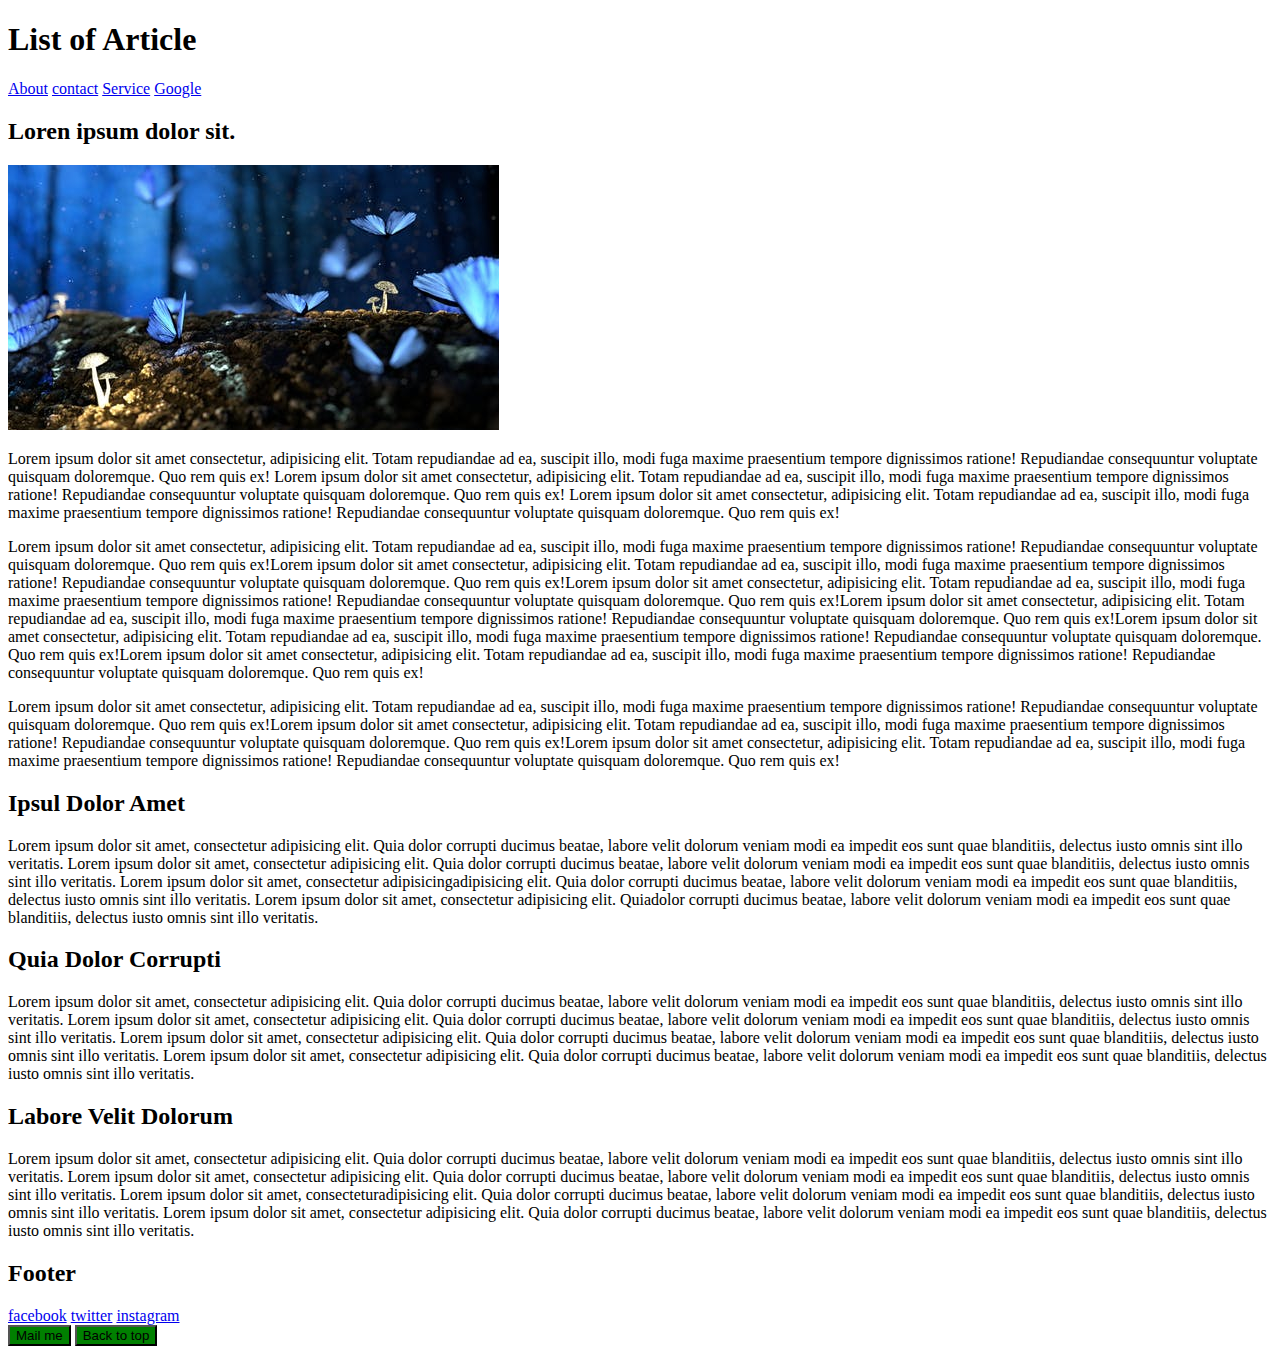
<file: block-BHaaak/index.html>
<!-- 
### Create a website having 3 separate pages.

#### TODO 💻:

1. Create a website having 3 separate pages.
2. Each page must be connected.
3. Each page must have the same structure. But the content can be different. The sample structure of a page has been shown below.
4. There must be different images on each page.
5. For the link use both relative path and absolute path depending upon the type of link.
6. In the footer, we have some social media links also, connect each media link to your profile page.
7. For mail me link in the footer, connect it to a mail. The mail must have a subject and body part also.
8. Back to top button must take to the top of the page once clicked.

---

![alt text](https://raw.githubusercontent.com/suraj122/AC-STYLE-images/master/html-css/ex-1.png)

---

- use appropriate semantic tags and keep the nesting and indentation clean.
- All the absolute must open in a new window. -->
<!DOCTYPE html>
<html lang="en">
<head>
    <meta charset="UTF=8"/>
    <title>Simple Blog Template - Create a website having 3 separate pages.</title>
    <link rel="stylesheet" href="style.css">
</head>
<body>
    <header id="Backtotop">
        <h1>List of Article</h1>
        <a href="about.html">About</a>
        <a href="contact.html">contact</a>
        <a href="service.html">Service</a>
        <a href="https://www.google.com/webhp?hl=en&ictx=2&sa=X&ved=0ahUKEwjqic68zJ_yAhUe4jgGHS5wDHIQPQgJ">Google</a>
    </header>
    <main>
     <section>
        <h2>Loren ipsum dolor sit.</h2>
        
            <img class="imgage" src="./ex-1.png" att="images">
        
        <p>Lorem ipsum dolor sit amet consectetur, adipisicing elit. Totam repudiandae ad ea, suscipit illo, modi fuga maxime praesentium tempore dignissimos ratione! Repudiandae consequuntur voluptate quisquam doloremque. Quo rem quis ex! Lorem ipsum dolor sit amet consectetur, adipisicing elit. Totam repudiandae ad ea, suscipit illo, modi fuga maxime praesentium tempore dignissimos ratione! Repudiandae consequuntur voluptate quisquam doloremque. Quo
        rem quis ex! Lorem ipsum dolor sit amet consectetur, adipisicing elit. Totam repudiandae ad ea, suscipit illo, modi fuga maxime praesentium tempore dignissimos ratione! Repudiandae consequuntur voluptate quisquam doloremque. Quo
        rem quis ex! 
        </p>
        <p>Lorem ipsum dolor sit amet consectetur, adipisicing elit. Totam repudiandae ad ea, suscipit illo, modi fuga maxime praesentium tempore dignissimos ratione! Repudiandae consequuntur voluptate quisquam doloremque. Quo rem quis ex!Lorem ipsum dolor sit amet consectetur, adipisicing elit. Totam repudiandae ad ea, suscipit illo, modi fuga maxime praesentium tempore dignissimos ratione! Repudiandae consequuntur voluptate quisquam doloremque. Quo rem quis ex!Lorem ipsum dolor sit amet consectetur, adipisicing elit. Totam repudiandae ad ea, suscipit illo, modi fuga maxime praesentium tempore dignissimos ratione! Repudiandae consequuntur voluptate quisquam doloremque. Quo rem quis ex!Lorem ipsum dolor sit amet consectetur, adipisicing elit. Totam repudiandae ad ea, suscipit illo, modi fuga maxime praesentium tempore dignissimos ratione! Repudiandae consequuntur voluptate quisquam doloremque. Quo rem quis ex!Lorem ipsum dolor sit amet consectetur, adipisicing elit. Totam repudiandae ad ea, suscipit illo, modi fuga maxime praesentium tempore dignissimos ratione! Repudiandae consequuntur voluptate quisquam doloremque. Quo rem quis ex!Lorem ipsum dolor sit amet consectetur, adipisicing elit. Totam repudiandae ad ea, suscipit illo, modi fuga maxime praesentium tempore dignissimos ratione! Repudiandae consequuntur voluptate quisquam doloremque. Quo rem quis ex!</p>
        <p>Lorem ipsum dolor sit amet consectetur, adipisicing elit. Totam repudiandae ad ea, suscipit illo, modi fuga maxime praesentium tempore dignissimos ratione! Repudiandae consequuntur voluptate quisquam doloremque. Quo rem quis ex!Lorem ipsum dolor sit amet consectetur, adipisicing elit. Totam repudiandae ad ea, suscipit illo, modi fuga maxime praesentium tempore dignissimos ratione! Repudiandae consequuntur voluptate quisquam doloremque. Quo rem quis ex!Lorem ipsum dolor sit amet consectetur, adipisicing elit. Totam repudiandae ad ea, suscipit illo, modi fuga maxime praesentium tempore dignissimos ratione! Repudiandae consequuntur voluptate quisquam doloremque. Quo rem quis ex!</p>
     </section>
     <section>
        <h2>Ipsul Dolor Amet</h2>
        <p>Lorem ipsum dolor sit amet, consectetur adipisicing elit. Quia dolor corrupti ducimus beatae, labore velit dolorum veniam modi ea impedit eos sunt quae blanditiis, delectus iusto omnis sint illo veritatis. Lorem ipsum dolor sit amet, consectetur adipisicing elit. Quia dolor corrupti ducimus beatae, labore velit dolorum veniam modi ea impedit eos sunt quae blanditiis, delectus iusto omnis sint illo veritatis. Lorem ipsum dolor sit amet, consectetur adipisicingadipisicing elit. Quia dolor corrupti ducimus beatae, labore velit dolorum veniam modi ea impedit eos sunt quae blanditiis, delectus iusto omnis sint illo veritatis. Lorem ipsum dolor sit amet, consectetur adipisicing elit. Quiadolor corrupti ducimus beatae, labore velit dolorum veniam modi ea impedit eos sunt quae blanditiis, delectus iusto omnis sint illo veritatis.  </p>
     </section>
     <section>
        <h2>Quia Dolor Corrupti</h2>
        <p>Lorem ipsum dolor sit amet, consectetur adipisicing elit. Quia dolor corrupti ducimus beatae, labore velit dolorum veniam modi ea impedit eos sunt quae blanditiis, delectus iusto omnis sint illo veritatis. Lorem ipsum dolor sit amet, consectetur adipisicing elit. Quia dolor corrupti ducimus beatae, labore velit dolorum veniam modi ea impedit eos sunt quae blanditiis, delectus iusto omnis sint illo veritatis. Lorem ipsum dolor sit amet, consectetur adipisicing elit. Quia dolor corrupti ducimus beatae, labore velit dolorum veniam modi ea impedit eos sunt quae blanditiis, delectus iusto omnis sint illo veritatis. Lorem ipsum dolor sit amet, consectetur adipisicing elit. Quia dolor corrupti ducimus beatae, labore velit dolorum veniam modi ea impedit eos sunt quae blanditiis, delectus iusto omnis sint illo veritatis.</p>
     </section>
     <section> 
        <h2>Labore Velit Dolorum</h2>
        <p>Lorem ipsum dolor sit amet, consectetur adipisicing elit. Quia dolor corrupti ducimus beatae, labore velit dolorum veniam modi ea impedit eos sunt quae blanditiis, delectus iusto omnis sint illo veritatis. Lorem ipsum dolor sit amet, consectetur adipisicing elit. Quia dolor corrupti ducimus beatae, labore velit dolorum veniam modi ea impedit eos sunt quae blanditiis, delectus iusto omnis sint illo veritatis. Lorem ipsum dolor sit amet, consecteturadipisicing elit. Quia dolor corrupti ducimus beatae, labore velit dolorum veniam modi ea impedit eos sunt quae blanditiis, delectus iusto omnis sint illo veritatis. Lorem ipsum dolor sit amet, consectetur adipisicing elit. Quia dolor corrupti ducimus beatae, labore velit dolorum veniam modi ea impedit eos sunt quae blanditiis, delectus iusto omnis sint illo veritatis.</p>
     </section>
    </main>
    <footer>
        <h2>Footer</h2>
        <a href="https://www.facebook.com/">facebook</a>
        <a href="https://www.instagram.com/">twitter</a> 
        <a href="https//www.twitter.com/">instagram</a>
        
        <div>
          <button><a class ="button" href="mailto:zehan9211@gmail.com">Mail me</a> </button>
          <button> <a class ="button" href="#Backtotop">Back to top</a> </button> 
        </div> 
    </footer>
</body>

</html>
</file>
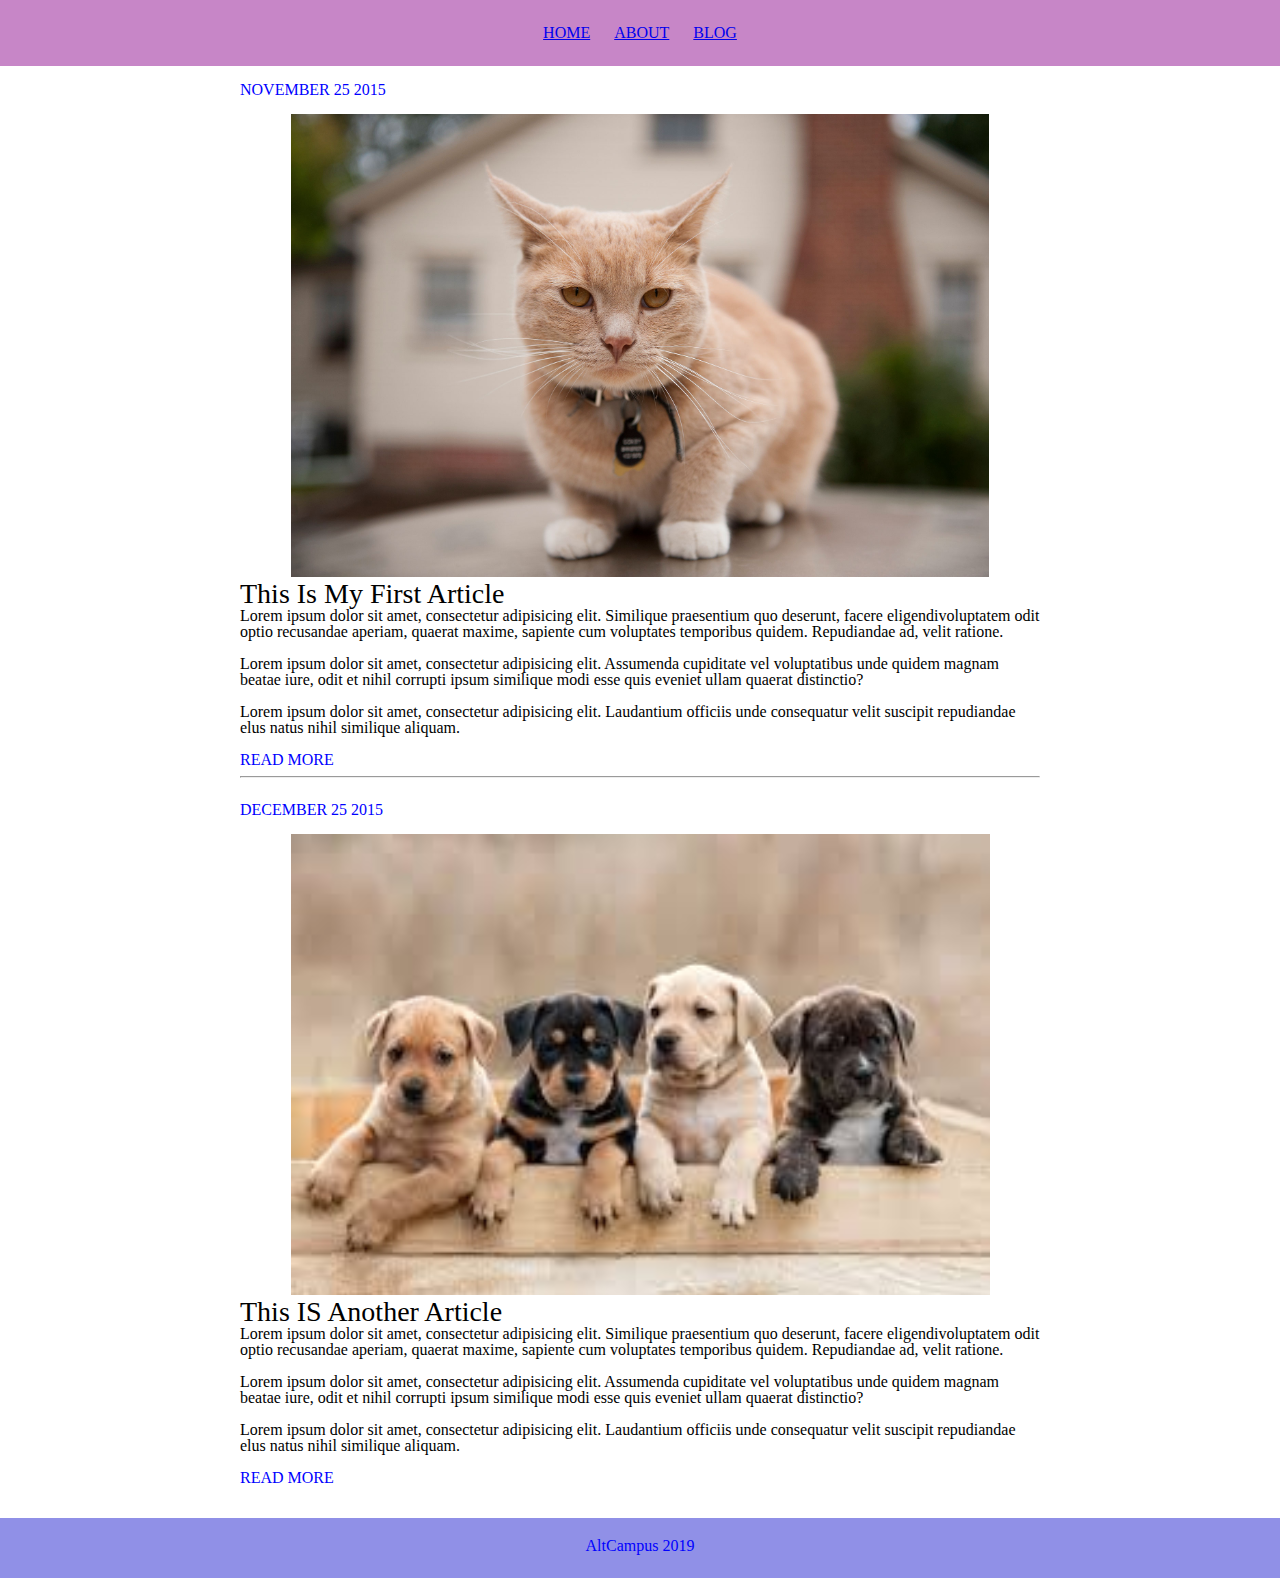
<file: block-BHaaan/index.html>
<!---

### Create a blog page having 2 articles.

#### TODO 🚀:

1. Create a blog page having 2 articles.
2. The sample structure of a page has been shown below.

---

![alt text](https://raw.githubusercontent.com/suraj122/AC-STYLE-images/master/html-css/ex3.png)

---

- Using a CSS reset is necessary.

- Use appropriate semantic tags and keep the nesting and indentation clean.

-->
<!DOCTYPE html>
<html lang="en">
    <head>
        <meta charset="UTF=8"/>
        <link rel="stylesheet" href="style.css"/>
    </head>
    <body>
        <header class="block">
    
            <nav>
                <a href="home.html">HOME</a>
                <a href="about.html">ABOUT</a>
                <a href="blog.html">BLOG</a>
            </nav>
           
        </header>
        <main>
            <section>
                <article>
                    <br><p class="blue">NOVEMBER 25 2015</p><br>
                    <img src="/block-BHaaan/ex3.png" alt="cat">
                    <h2>This Is My First Article</h2>
                    <p>Lorem ipsum dolor sit amet, consectetur adipisicing elit. Similique praesentium quo deserunt, facere eligendivoluptatem odit optio recusandae aperiam, quaerat maxime, sapiente cum voluptates temporibus quidem. Repudiandae ad, velit ratione.</p><br>
                    <p>Lorem ipsum dolor sit amet, consectetur adipisicing elit. Assumenda cupiditate vel voluptatibus unde quidem magnam beatae iure, odit et nihil corrupti ipsum similique modi esse quis eveniet ullam quaerat distinctio?</p><br>
                    <p>Lorem ipsum dolor sit amet, consectetur adipisicing elit. Laudantium officiis unde consequatur velit suscipit repudiandae elus natus nihil similique aliquam.</p><br>
                    <p class="blue">READ MORE</p>
                </article>
            </section>
             <hr>
            <section>
                <article>
                    <br><p class="blue">DECEMBER 25 2015</p><br>
                    <img src="/block-BHaaan/ex3 (1).png" alt="dog">
                    <h2>This IS Another Article</h2>
                    <p>Lorem ipsum dolor sit amet, consectetur adipisicing elit. Similique praesentium quo deserunt, facere eligendivoluptatem odit optio recusandae aperiam, quaerat maxime, sapiente cum voluptates temporibus quidem. Repudiandae ad, velit ratione.</p><br>
                    <p>Lorem ipsum dolor sit amet, consectetur adipisicing elit. Assumenda cupiditate vel voluptatibus unde quidem magnam beatae iure, odit et nihil corrupti ipsum similique modi esse quis eveniet ullam quaerat distinctio?</p><br>
                    <p>Lorem ipsum dolor sit amet, consectetur adipisicing elit. Laudantium officiis unde consequatur velit suscipit repudiandae elus natus nihil similique aliquam.</p><br>
                    <p class="blue">READ MORE</p><br>                    
                </article>
            </section>
        </main>
        <footer>
           <br><div  class="block2">AltCampus 2019</div>
        </footer>
    </body>
</html>
</file>
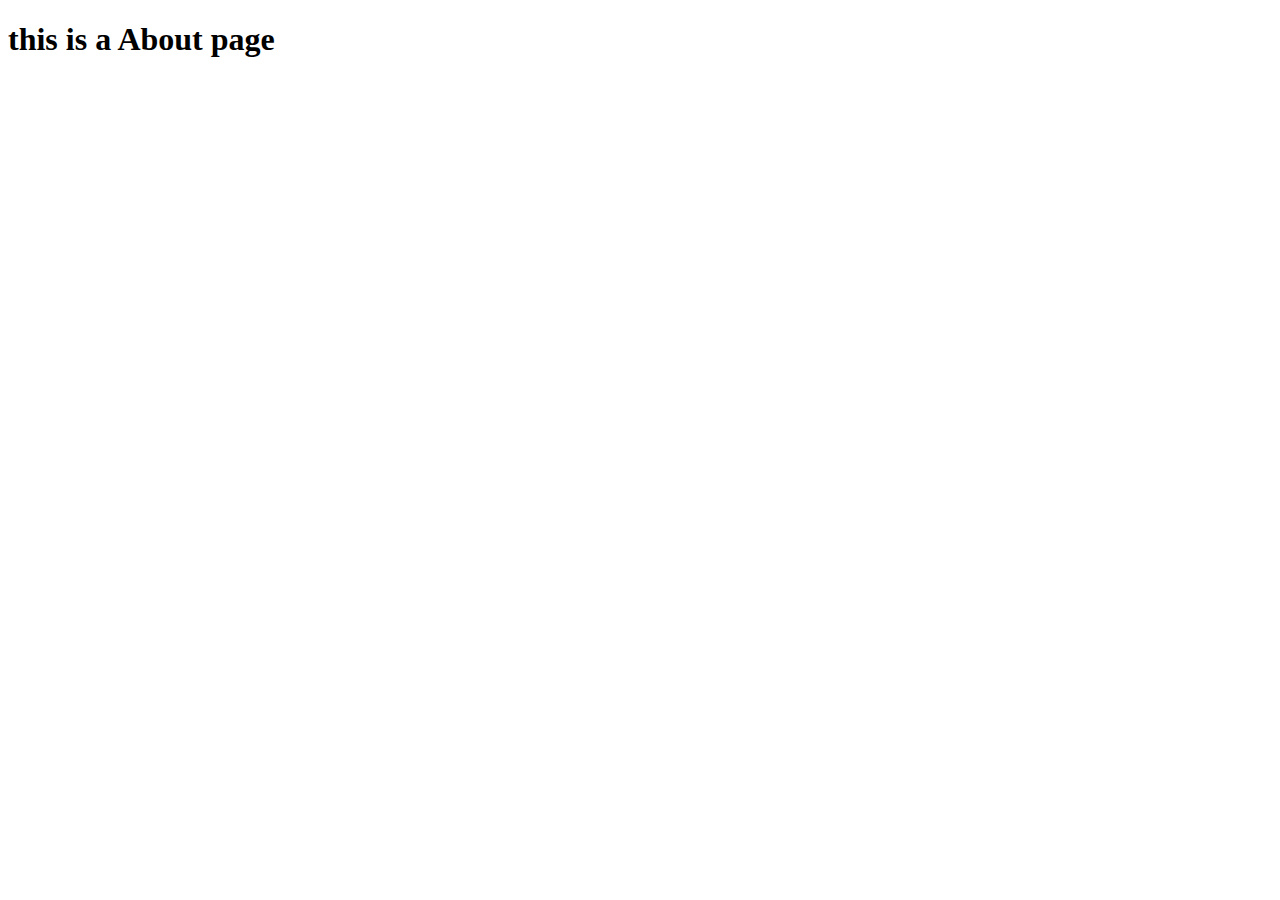
<file: block-BHaaak/about.html>
<!DOCTYPE html>
<html lang="en">
<head>
    <meta charset="UTF=8"/>
    <title>Simple Blog Template - Create a website having 3 separate pages.</title>
</head>
<body>
    <h1>this is a About page</h1>
</body>
</html>
</file>
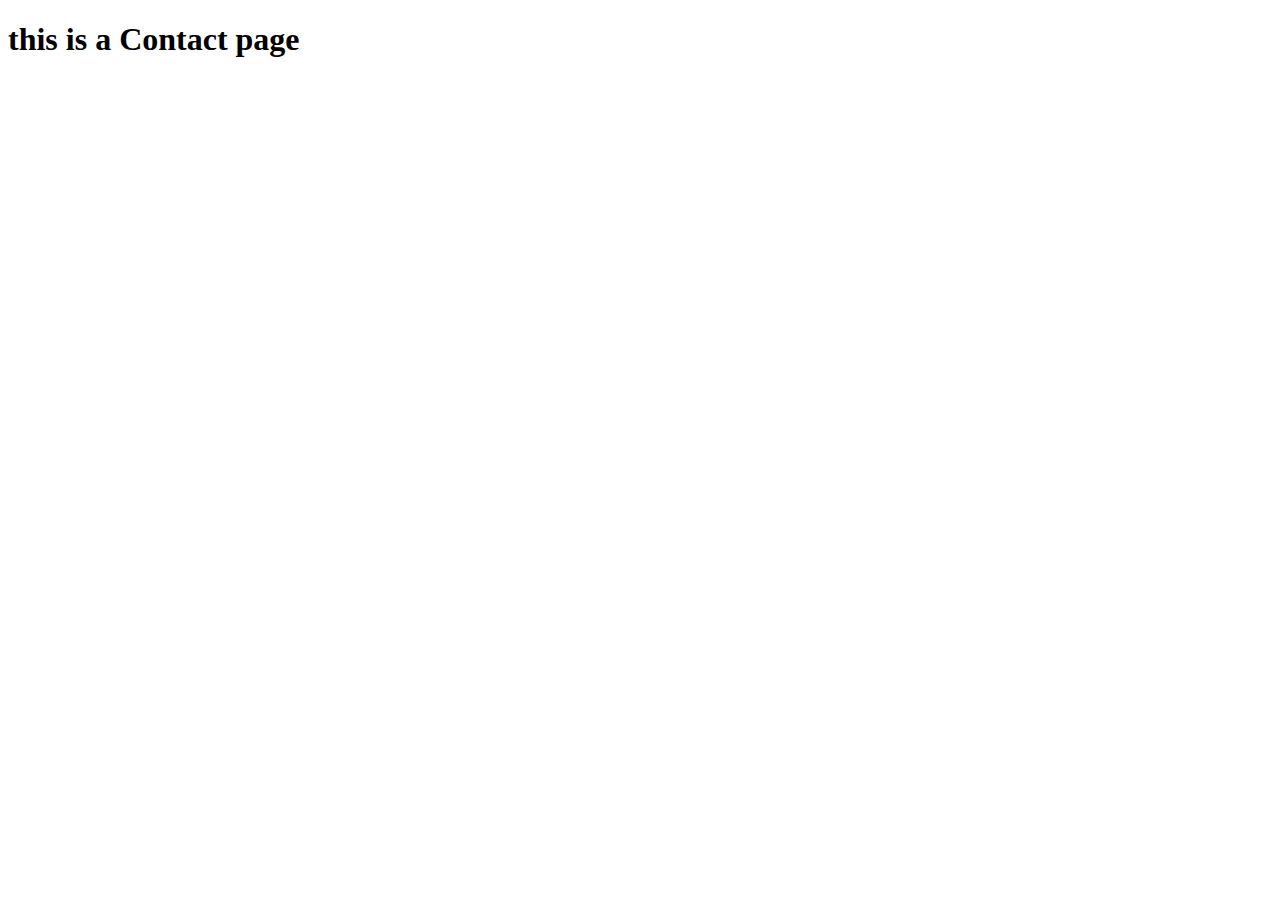
<file: block-BHaaak/contact.html>
<!DOCTYPE html>
<html lang="en">
<head>
    <meta charset="UTF=8"/>
    <title>Simple Blog Template - Create a website having 3 separate pages.</title>
</head>
<body>
    <h1>this is a Contact page</h1>
</body>
</html>
</file>
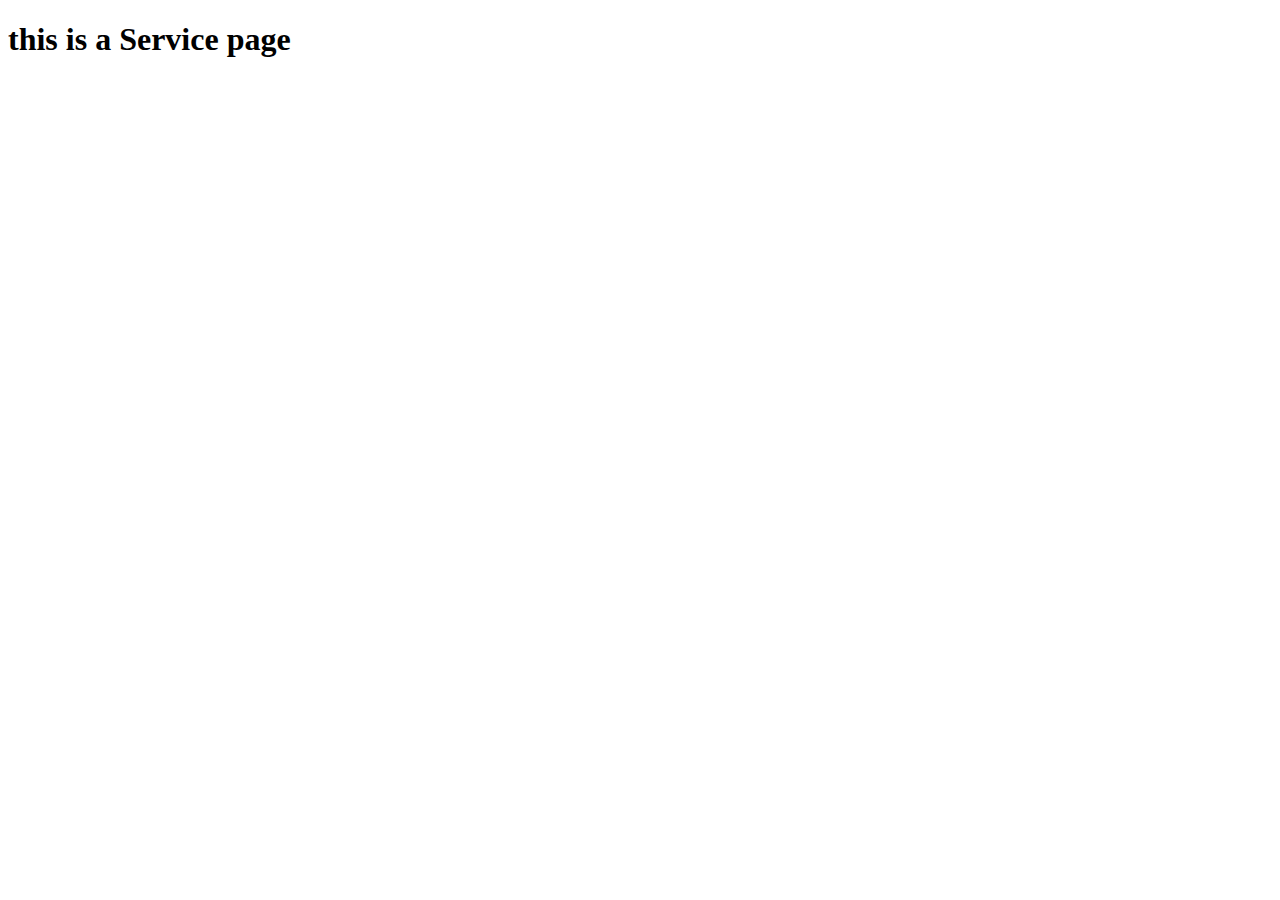
<file: block-BHaaak/service.html>
<!DOCTYPE html>
<html lang="en">
<head>
    <meta charset="UTF=8"/>
    <title>Simple Blog Template - Create a website having 3 separate pages.</title>
</head>
<body>
    <h1>this is a Service page</h1>
</body>
</html>
</file>
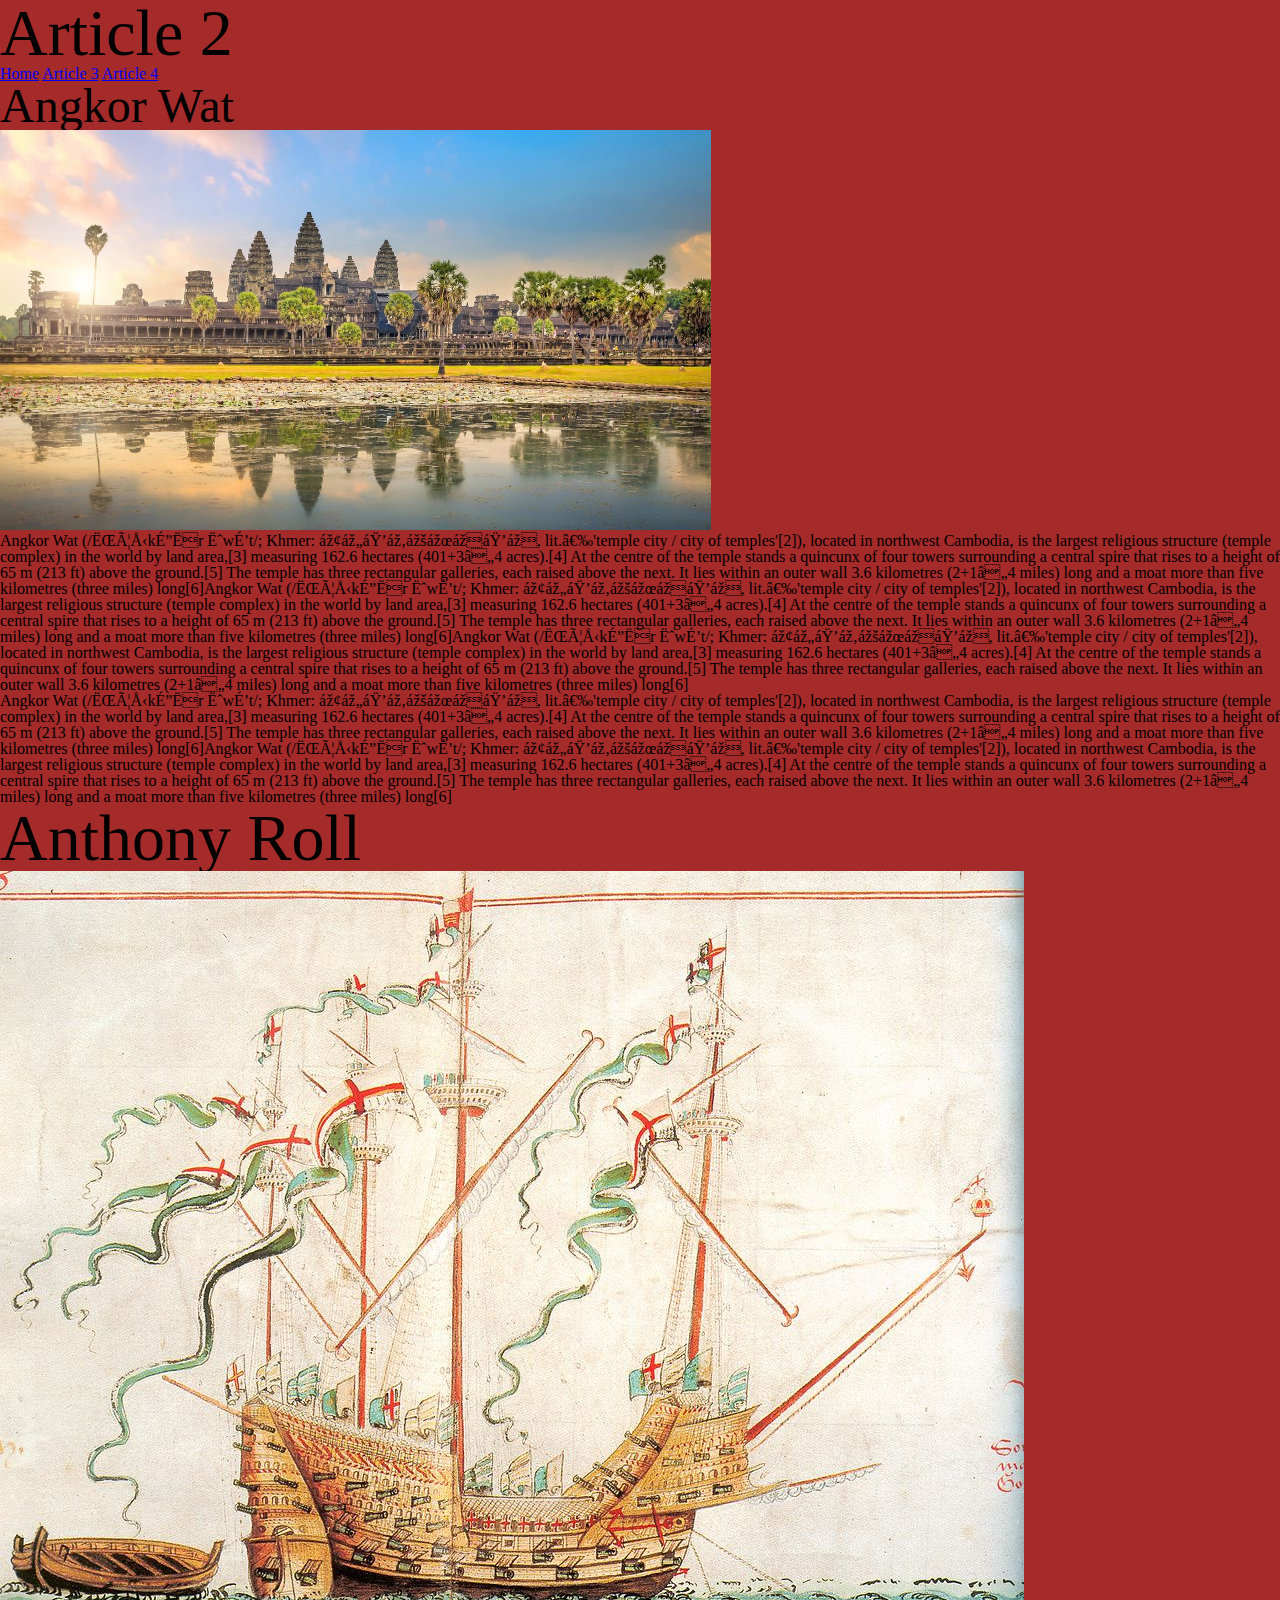
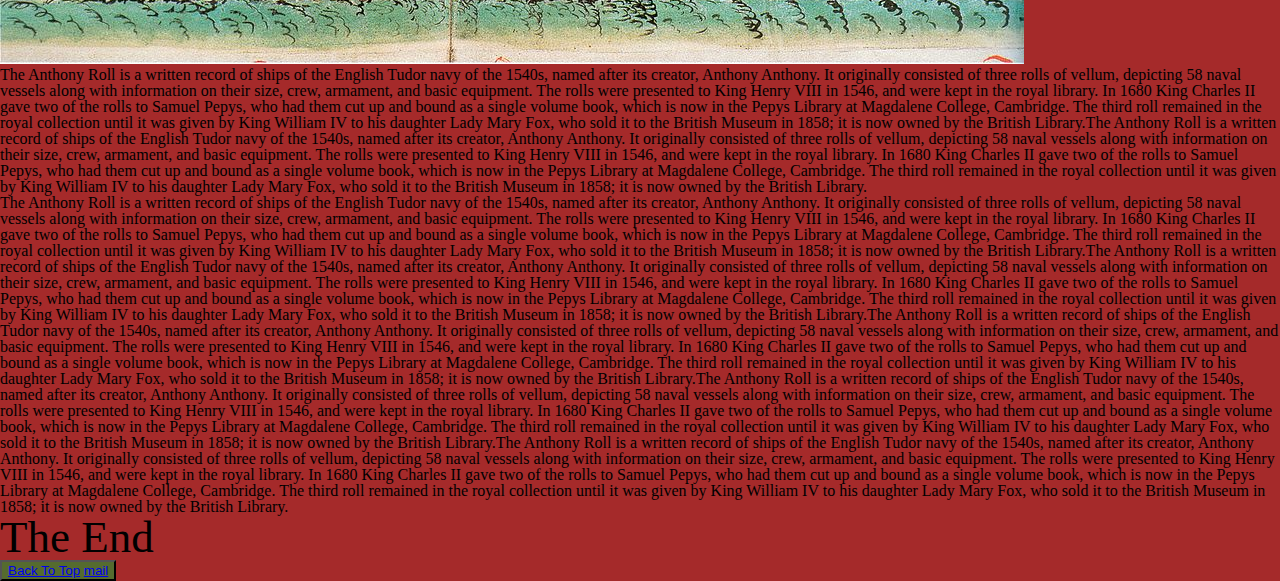
<file: block-BHaaam/article2.html>
<!DOCTYPE html>
<html lang="en">
<head>
    <meta charset="UTF=8"/>
    <title>Article 2</title>
    <link rel="stylesheet" href="style.css">
</head>
<body class="article2color">
    <header>
        <h1 class="heading">Article 2</h1>
        <nav>
            <a href="index.html">Home</a>
            <a href="article3.html">Article 3</a>
            <a href="article4.html">Article 4</a>
          
        </nav>
    </header>
    <main>
        <section id="top">
            <article>
                <h2 class="heading1">Angkor Wat</h2>
                <img src="/block-BHaaam/image/ankor.jpg" alt="ankor" height="400px" height="600px"/>
                <p>Angkor Wat (/ˌæŋkɔːr ˈwɒt/; Khmer: អង្គរវត្ត, lit. 'temple city / city of temples'[2]), located in northwest Cambodia, is the largest religious structure (temple complex) in the world by land area,[3] measuring 162.6 hectares (401+3⁄4 acres).[4] At the centre of the temple stands a quincunx of four towers surrounding a central spire that rises to a height of 65 m (213 ft) above the ground.[5] The temple has three rectangular galleries, each raised above the next. It lies within an outer wall 3.6 kilometres (2+1⁄4 miles) long and a moat more than five kilometres (three miles) long[6]Angkor Wat (/ˌæŋkɔːr ˈwɒt/; Khmer: អង្គរវត្ត, lit. 'temple city / city of temples'[2]), located in northwest Cambodia, is the largest religious structure (temple complex) in the world by land area,[3] measuring 162.6 hectares (401+3⁄4 acres).[4] At the centre of the temple stands a quincunx of four towers surrounding a central spire that rises to a height of 65 m (213 ft) above the ground.[5] The temple has three rectangular galleries, each raised above the next. It lies within an outer wall 3.6 kilometres (2+1⁄4 miles) long and a moat more than five kilometres (three miles) long[6]Angkor Wat (/ˌæŋkɔːr ˈwɒt/; Khmer: អង្គរវត្ត, lit. 'temple city / city of temples'[2]), located in northwest Cambodia, is the largest religious structure (temple complex) in the world by land area,[3] measuring 162.6 hectares (401+3⁄4 acres).[4] At the centre of the temple stands a quincunx of four towers surrounding a central spire that rises to a height of 65 m (213 ft) above the ground.[5] The temple has three rectangular galleries, each raised above the next. It lies within an outer wall 3.6 kilometres (2+1⁄4 miles) long and a moat more than five kilometres (three miles) long[6]</p>
                <p>Angkor Wat (/ˌæŋkɔːr ˈwɒt/; Khmer: អង្គរវត្ត, lit. 'temple city / city of temples'[2]), located in northwest Cambodia, is the largest religious structure (temple complex) in the world by land area,[3] measuring 162.6 hectares (401+3⁄4 acres).[4] At the centre of the temple stands a quincunx of four towers surrounding a central spire that rises to a height of 65 m (213 ft) above the ground.[5] The temple has three rectangular galleries, each raised above the next. It lies within an outer wall 3.6 kilometres (2+1⁄4 miles) long and a moat more than five kilometres (three miles) long[6]Angkor Wat (/ˌæŋkɔːr ˈwɒt/; Khmer: អង្គរវត្ត, lit. 'temple city / city of temples'[2]), located in northwest Cambodia, is the largest religious structure (temple complex) in the world by land area,[3] measuring 162.6 hectares (401+3⁄4 acres).[4] At the centre of the temple stands a quincunx of four towers surrounding a central spire that rises to a height of 65 m (213 ft) above the ground.[5] The temple has three rectangular galleries, each raised above the next. It lies within an outer wall 3.6 kilometres (2+1⁄4 miles) long and a moat more than five kilometres (three miles) long[6]</p>
            </article>
        </section>
        <section>
            <article>
                <h2 class="heading">Anthony Roll</h2>
                <img src="/block-BHaaam/image/AnthonyRoll.jpeg" alt="Anthony Roll"/>
                <p>The Anthony Roll is a written record of ships of the English Tudor navy of the 1540s, named after its creator, Anthony Anthony. It originally consisted of three rolls of vellum, depicting 58 naval vessels along with information on their size, crew, armament, and basic equipment. The rolls were presented to King Henry VIII in 1546, and were kept in the royal library. In 1680 King Charles II gave two of the rolls to Samuel Pepys, who had them cut up and bound as a single volume book, which is now in the Pepys Library at Magdalene College, Cambridge. The third roll remained in the royal collection until it was given by King William IV to his daughter Lady Mary Fox, who sold it to the British Museum in 1858; it is now owned by the British Library.The Anthony Roll is a written record of ships of the English Tudor navy of the 1540s, named after its creator, Anthony Anthony. It originally consisted of three rolls of vellum, depicting 58 naval vessels along with information on their size, crew, armament, and basic equipment. The rolls were presented to King Henry VIII in 1546, and were kept in the royal library. In 1680 King Charles II gave two of the rolls to Samuel Pepys, who had them cut up and bound as a single volume book, which is now in the Pepys Library at Magdalene College, Cambridge. The third roll remained in the royal collection until it was given by King William IV to his daughter Lady Mary Fox, who sold it to the British Museum in 1858; it is now owned by the British Library.</p>
                <p>The Anthony Roll is a written record of ships of the English Tudor navy of the 1540s, named after its creator, Anthony Anthony. It originally consisted of three rolls of vellum, depicting 58 naval vessels along with information on their size, crew, armament, and basic equipment. The rolls were presented to King Henry VIII in 1546, and were kept in the royal library. In 1680 King Charles II gave two of the rolls to Samuel Pepys, who had them cut up and bound as a single volume book, which is now in the Pepys Library at Magdalene College, Cambridge. The third roll remained in the royal collection until it was given by King William IV to his daughter Lady Mary Fox, who sold it to the British Museum in 1858; it is now owned by the British Library.The Anthony Roll is a written record of ships of the English Tudor navy of the 1540s, named after its creator, Anthony Anthony. It originally consisted of three rolls of vellum, depicting 58 naval vessels along with information on their size, crew, armament, and basic equipment. The rolls were presented to King Henry VIII in 1546, and were kept in the royal library. In 1680 King Charles II gave two of the rolls to Samuel Pepys, who had them cut up and bound as a single volume book, which is now in the Pepys Library at Magdalene College, Cambridge. The third roll remained in the royal collection until it was given by King William IV to his daughter Lady Mary Fox, who sold it to the British Museum in 1858; it is now owned by the British Library.The Anthony Roll is a written record of ships of the English Tudor navy of the 1540s, named after its creator, Anthony Anthony. It originally consisted of three rolls of vellum, depicting 58 naval vessels along with information on their size, crew, armament, and basic equipment. The rolls were presented to King Henry VIII in 1546, and were kept in the royal library. In 1680 King Charles II gave two of the rolls to Samuel Pepys, who had them cut up and bound as a single volume book, which is now in the Pepys Library at Magdalene College, Cambridge. The third roll remained in the royal collection until it was given by King William IV to his daughter Lady Mary Fox, who sold it to the British Museum in 1858; it is now owned by the British Library.The Anthony Roll is a written record of ships of the English Tudor navy of the 1540s, named after its creator, Anthony Anthony. It originally consisted of three rolls of vellum, depicting 58 naval vessels along with information on their size, crew, armament, and basic equipment. The rolls were presented to King Henry VIII in 1546, and were kept in the royal library. In 1680 King Charles II gave two of the rolls to Samuel Pepys, who had them cut up and bound as a single volume book, which is now in the Pepys Library at Magdalene College, Cambridge. The third roll remained in the royal collection until it was given by King William IV to his daughter Lady Mary Fox, who sold it to the British Museum in 1858; it is now owned by the British Library.The Anthony Roll is a written record of ships of the English Tudor navy of the 1540s, named after its creator, Anthony Anthony. It originally consisted of three rolls of vellum, depicting 58 naval vessels along with information on their size, crew, armament, and basic equipment. The rolls were presented to King Henry VIII in 1546, and were kept in the royal library. In 1680 King Charles II gave two of the rolls to Samuel Pepys, who had them cut up and bound as a single volume book, which is now in the Pepys Library at Magdalene College, Cambridge. The third roll remained in the royal collection until it was given by King William IV to his daughter Lady Mary Fox, who sold it to the British Museum in 1858; it is now owned by the British Library.</p>
            </article>
        </section>             

    </main>
<footer>
    <h2 class="headingend">The End</h2>
    <nav>
     <button class="button">
     <a href="#top">Back To Top</a>
     <a href="mailto:zehan9211@gmail.com">mail</a>
    </button>
    </nav>
</footer>
   


</body>
</html>
</file>
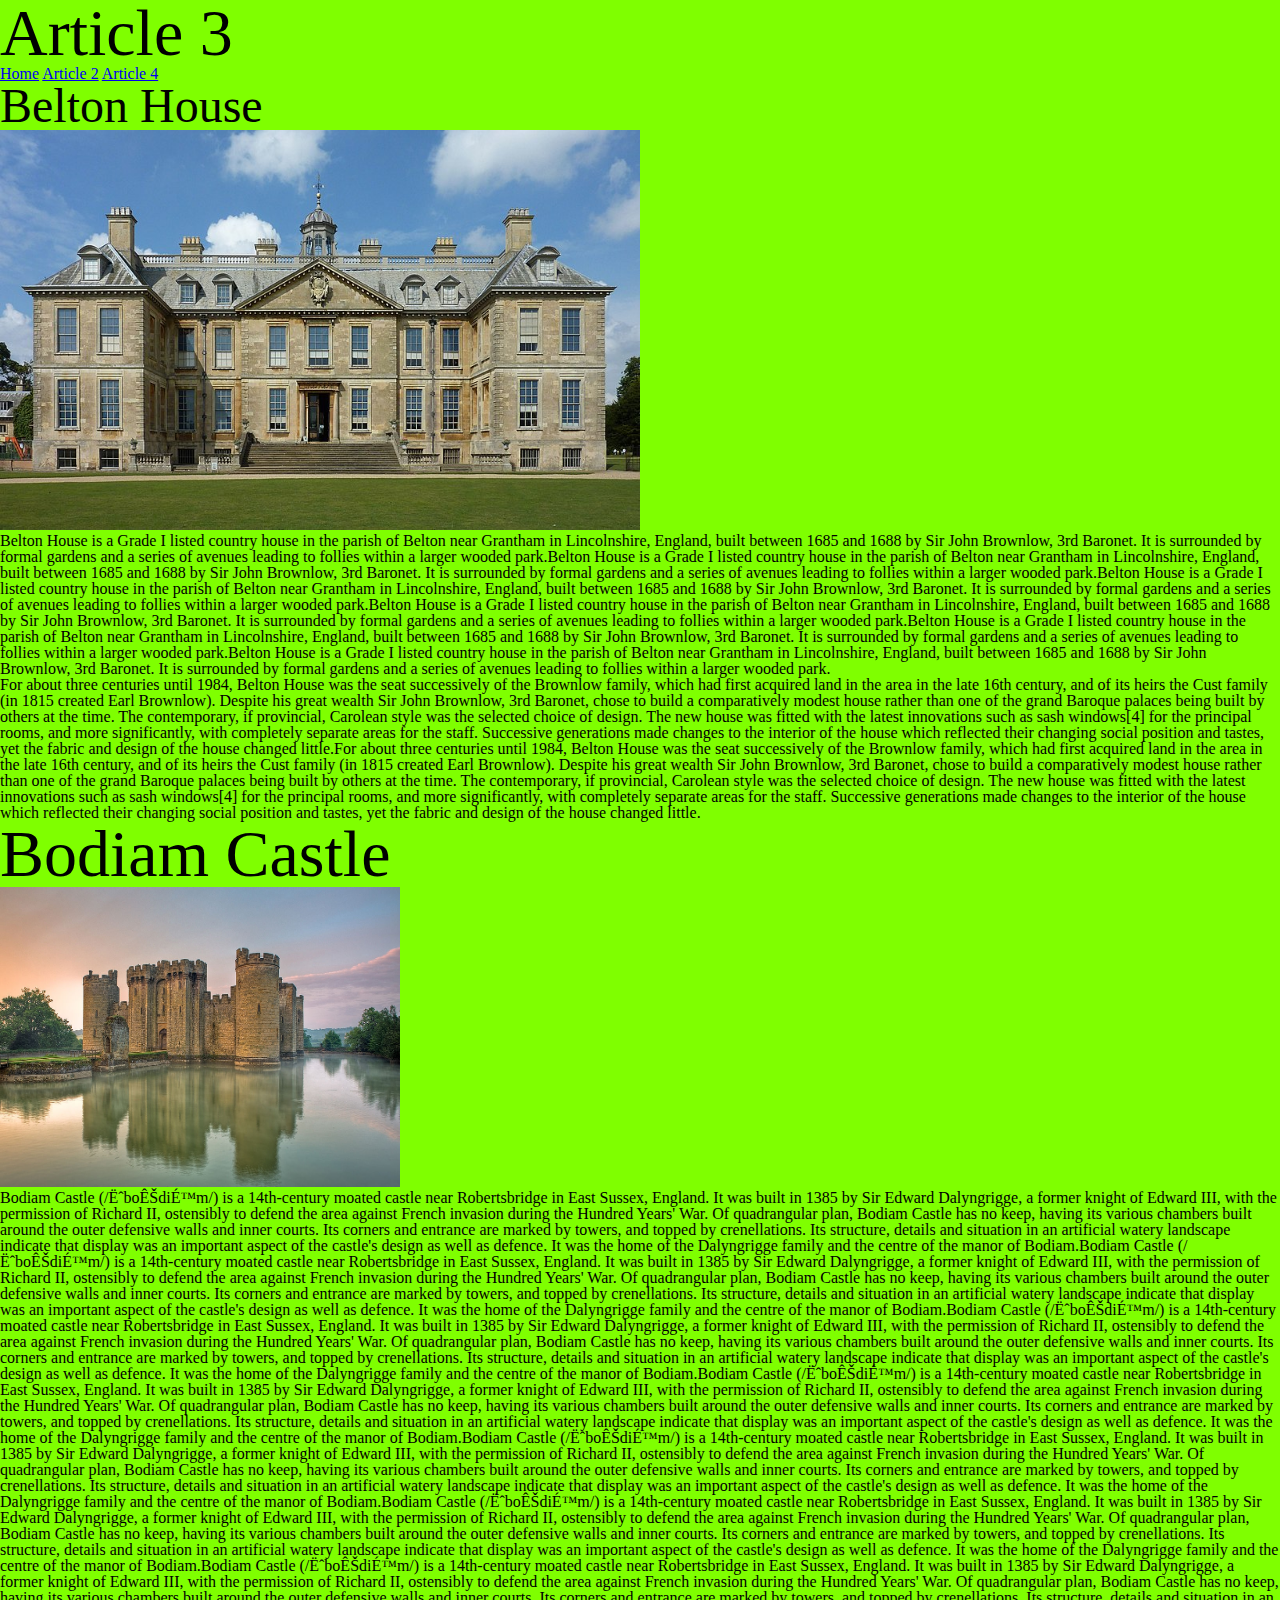
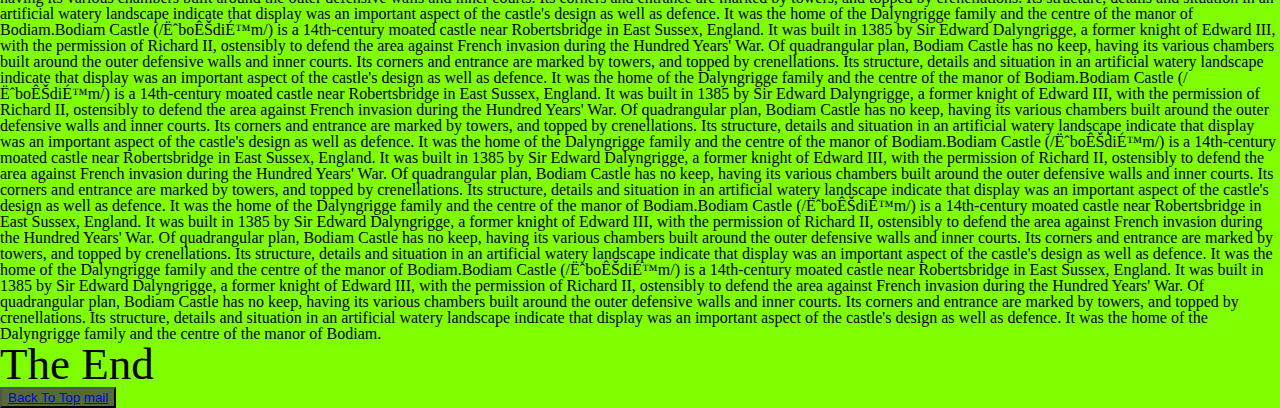
<file: block-BHaaam/article3.html>
<!DOCTYPE html>
<html lang="en">
<head>
    <meta charset="UTF=8"/>
    <title>Article 3</title>
    <link rel="stylesheet" href="style.css">
</head>
<body class="article3color">
    <header>
        <h1 class="heading">Article 3</h1>
        <nav>
            <a href="index.html">Home</a>
            <a href="article2.html">Article 2</a>
            <a href="article4.html">Article 4</a>
          
        </nav>
    </header>
    <main>
        <section>
            <article>
                <h2 class="heading1">Belton House</h2>
                <img src="/block-BHaaam/image/Belton_House_South_Elevation.jpeg" alt="Belton" height="400px" height="600px"/>
                <p>Belton House is a Grade I listed country house in the parish of Belton near Grantham in Lincolnshire, England, built between 1685 and 1688 by Sir John Brownlow, 3rd Baronet. It is surrounded by formal gardens and a series of avenues leading to follies within a larger wooded park.Belton House is a Grade I listed country house in the parish of Belton near Grantham in Lincolnshire, England, built between 1685 and 1688 by Sir John Brownlow, 3rd Baronet. It is surrounded by formal gardens and a series of avenues leading to follies within a larger wooded park.Belton House is a Grade I listed country house in the parish of Belton near Grantham in Lincolnshire, England, built between 1685 and 1688 by Sir John Brownlow, 3rd Baronet. It is surrounded by formal gardens and a series of avenues leading to follies within a larger wooded park.Belton House is a Grade I listed country house in the parish of Belton near Grantham in Lincolnshire, England, built between 1685 and 1688 by Sir John Brownlow, 3rd Baronet. It is surrounded by formal gardens and a series of avenues leading to follies within a larger wooded park.Belton House is a Grade I listed country house in the parish of Belton near Grantham in Lincolnshire, England, built between 1685 and 1688 by Sir John Brownlow, 3rd Baronet. It is surrounded by formal gardens and a series of avenues leading to follies within a larger wooded park.Belton House is a Grade I listed country house in the parish of Belton near Grantham in Lincolnshire, England, built between 1685 and 1688 by Sir John Brownlow, 3rd Baronet. It is surrounded by formal gardens and a series of avenues leading to follies within a larger wooded park.</p>
                <p>For about three centuries until 1984, Belton House was the seat successively of the Brownlow family, which had first acquired land in the area in the late 16th century, and of its heirs the Cust family (in 1815 created Earl Brownlow). Despite his great wealth Sir John Brownlow, 3rd Baronet, chose to build a comparatively modest house rather than one of the grand Baroque palaces being built by others at the time. The contemporary, if provincial, Carolean style was the selected choice of design. The new house was fitted with the latest innovations such as sash windows[4] for the principal rooms, and more significantly, with completely separate areas for the staff. Successive generations made changes to the interior of the house which reflected their changing social position and tastes, yet the fabric and design of the house changed little.For about three centuries until 1984, Belton House was the seat successively of the Brownlow family, which had first acquired land in the area in the late 16th century, and of its heirs the Cust family (in 1815 created Earl Brownlow). Despite his great wealth Sir John Brownlow, 3rd Baronet, chose to build a comparatively modest house rather than one of the grand Baroque palaces being built by others at the time. The contemporary, if provincial, Carolean style was the selected choice of design. The new house was fitted with the latest innovations such as sash windows[4] for the principal rooms, and more significantly, with completely separate areas for the staff. Successive generations made changes to the interior of the house which reflected their changing social position and tastes, yet the fabric and design of the house changed little.</p>

            </article>
        </section>
        <section>
            <article>
                <h2 class="heading">Bodiam Castle</h2>
                <img src="/block-BHaaam/image/1024px-Bodiam-castle-10My8-1197.jpeg" alt="Bodiam Castle" height="300px" width="400px">
                <p>Bodiam Castle (/ˈboʊdiəm/) is a 14th-century moated castle near Robertsbridge in East Sussex, England. It was built in 1385 by Sir Edward Dalyngrigge, a former knight of Edward III, with the permission of Richard II, ostensibly to defend the area against French invasion during the Hundred Years' War. Of quadrangular plan, Bodiam Castle has no keep, having its various chambers built around the outer defensive walls and inner courts. Its corners and entrance are marked by towers, and topped by crenellations. Its structure, details and situation in an artificial watery landscape indicate that display was an important aspect of the castle's design as well as defence. It was the home of the Dalyngrigge family and the centre of the manor of Bodiam.Bodiam Castle (/ˈboʊdiəm/) is a 14th-century moated castle near Robertsbridge in East Sussex, England. It was built in 1385 by Sir Edward Dalyngrigge, a former knight of Edward III, with the permission of Richard II, ostensibly to defend the area against French invasion during the Hundred Years' War. Of quadrangular plan, Bodiam Castle has no keep, having its various chambers built around the outer defensive walls and inner courts. Its corners and entrance are marked by towers, and topped by crenellations. Its structure, details and situation in an artificial watery landscape indicate that display was an important aspect of the castle's design as well as defence. It was the home of the Dalyngrigge family and the centre of the manor of Bodiam.Bodiam Castle (/ˈboʊdiəm/) is a 14th-century moated castle near Robertsbridge in East Sussex, England. It was built in 1385 by Sir Edward Dalyngrigge, a former knight of Edward III, with the permission of Richard II, ostensibly to defend the area against French invasion during the Hundred Years' War. Of quadrangular plan, Bodiam Castle has no keep, having its various chambers built around the outer defensive walls and inner courts. Its corners and entrance are marked by towers, and topped by crenellations. Its structure, details and situation in an artificial watery landscape indicate that display was an important aspect of the castle's design as well as defence. It was the home of the Dalyngrigge family and the centre of the manor of Bodiam.Bodiam Castle (/ˈboʊdiəm/) is a 14th-century moated castle near Robertsbridge in East Sussex, England. It was built in 1385 by Sir Edward Dalyngrigge, a former knight of Edward III, with the permission of Richard II, ostensibly to defend the area against French invasion during the Hundred Years' War. Of quadrangular plan, Bodiam Castle has no keep, having its various chambers built around the outer defensive walls and inner courts. Its corners and entrance are marked by towers, and topped by crenellations. Its structure, details and situation in an artificial watery landscape indicate that display was an important aspect of the castle's design as well as defence. It was the home of the Dalyngrigge family and the centre of the manor of Bodiam.Bodiam Castle (/ˈboʊdiəm/) is a 14th-century moated castle near Robertsbridge in East Sussex, England. It was built in 1385 by Sir Edward Dalyngrigge, a former knight of Edward III, with the permission of Richard II, ostensibly to defend the area against French invasion during the Hundred Years' War. Of quadrangular plan, Bodiam Castle has no keep, having its various chambers built around the outer defensive walls and inner courts. Its corners and entrance are marked by towers, and topped by crenellations. Its structure, details and situation in an artificial watery landscape indicate that display was an important aspect of the castle's design as well as defence. It was the home of the Dalyngrigge family and the centre of the manor of Bodiam.Bodiam Castle (/ˈboʊdiəm/) is a 14th-century moated castle near Robertsbridge in East Sussex, England. It was built in 1385 by Sir Edward Dalyngrigge, a former knight of Edward III, with the permission of Richard II, ostensibly to defend the area against French invasion during the Hundred Years' War. Of quadrangular plan, Bodiam Castle has no keep, having its various chambers built around the outer defensive walls and inner courts. Its corners and entrance are marked by towers, and topped by crenellations. Its structure, details and situation in an artificial watery landscape indicate that display was an important aspect of the castle's design as well as defence. It was the home of the Dalyngrigge family and the centre of the manor of Bodiam.Bodiam Castle (/ˈboʊdiəm/) is a 14th-century moated castle near Robertsbridge in East Sussex, England. It was built in 1385 by Sir Edward Dalyngrigge, a former knight of Edward III, with the permission of Richard II, ostensibly to defend the area against French invasion during the Hundred Years' War. Of quadrangular plan, Bodiam Castle has no keep, having its various chambers built around the outer defensive walls and inner courts. Its corners and entrance are marked by towers, and topped by crenellations. Its structure, details and situation in an artificial watery landscape indicate that display was an important aspect of the castle's design as well as defence. It was the home of the Dalyngrigge family and the centre of the manor of Bodiam.Bodiam Castle (/ˈboʊdiəm/) is a 14th-century moated castle near Robertsbridge in East Sussex, England. It was built in 1385 by Sir Edward Dalyngrigge, a former knight of Edward III, with the permission of Richard II, ostensibly to defend the area against French invasion during the Hundred Years' War. Of quadrangular plan, Bodiam Castle has no keep, having its various chambers built around the outer defensive walls and inner courts. Its corners and entrance are marked by towers, and topped by crenellations. Its structure, details and situation in an artificial watery landscape indicate that display was an important aspect of the castle's design as well as defence. It was the home of the Dalyngrigge family and the centre of the manor of Bodiam.Bodiam Castle (/ˈboʊdiəm/) is a 14th-century moated castle near Robertsbridge in East Sussex, England. It was built in 1385 by Sir Edward Dalyngrigge, a former knight of Edward III, with the permission of Richard II, ostensibly to defend the area against French invasion during the Hundred Years' War. Of quadrangular plan, Bodiam Castle has no keep, having its various chambers built around the outer defensive walls and inner courts. Its corners and entrance are marked by towers, and topped by crenellations. Its structure, details and situation in an artificial watery landscape indicate that display was an important aspect of the castle's design as well as defence. It was the home of the Dalyngrigge family and the centre of the manor of Bodiam.Bodiam Castle (/ˈboʊdiəm/) is a 14th-century moated castle near Robertsbridge in East Sussex, England. It was built in 1385 by Sir Edward Dalyngrigge, a former knight of Edward III, with the permission of Richard II, ostensibly to defend the area against French invasion during the Hundred Years' War. Of quadrangular plan, Bodiam Castle has no keep, having its various chambers built around the outer defensive walls and inner courts. Its corners and entrance are marked by towers, and topped by crenellations. Its structure, details and situation in an artificial watery landscape indicate that display was an important aspect of the castle's design as well as defence. It was the home of the Dalyngrigge family and the centre of the manor of Bodiam.Bodiam Castle (/ˈboʊdiəm/) is a 14th-century moated castle near Robertsbridge in East Sussex, England. It was built in 1385 by Sir Edward Dalyngrigge, a former knight of Edward III, with the permission of Richard II, ostensibly to defend the area against French invasion during the Hundred Years' War. Of quadrangular plan, Bodiam Castle has no keep, having its various chambers built around the outer defensive walls and inner courts. Its corners and entrance are marked by towers, and topped by crenellations. Its structure, details and situation in an artificial watery landscape indicate that display was an important aspect of the castle's design as well as defence. It was the home of the Dalyngrigge family and the centre of the manor of Bodiam.Bodiam Castle (/ˈboʊdiəm/) is a 14th-century moated castle near Robertsbridge in East Sussex, England. It was built in 1385 by Sir Edward Dalyngrigge, a former knight of Edward III, with the permission of Richard II, ostensibly to defend the area against French invasion during the Hundred Years' War. Of quadrangular plan, Bodiam Castle has no keep, having its various chambers built around the outer defensive walls and inner courts. Its corners and entrance are marked by towers, and topped by crenellations. Its structure, details and situation in an artificial watery landscape indicate that display was an important aspect of the castle's design as well as defence. It was the home of the Dalyngrigge family and the centre of the manor of Bodiam.</p>

            </article>
        </section>
    </main>
 
    <footer>
        <h2 class="headingend">The End</h2>
        <nav>
         <button class="button">
         <a href="#top">Back To Top</a>
         <a href="mailto:zehan9211@gmail.com">mail</a>
        </button>
        </nav>
    </footer>

</body>
</html>
</file>
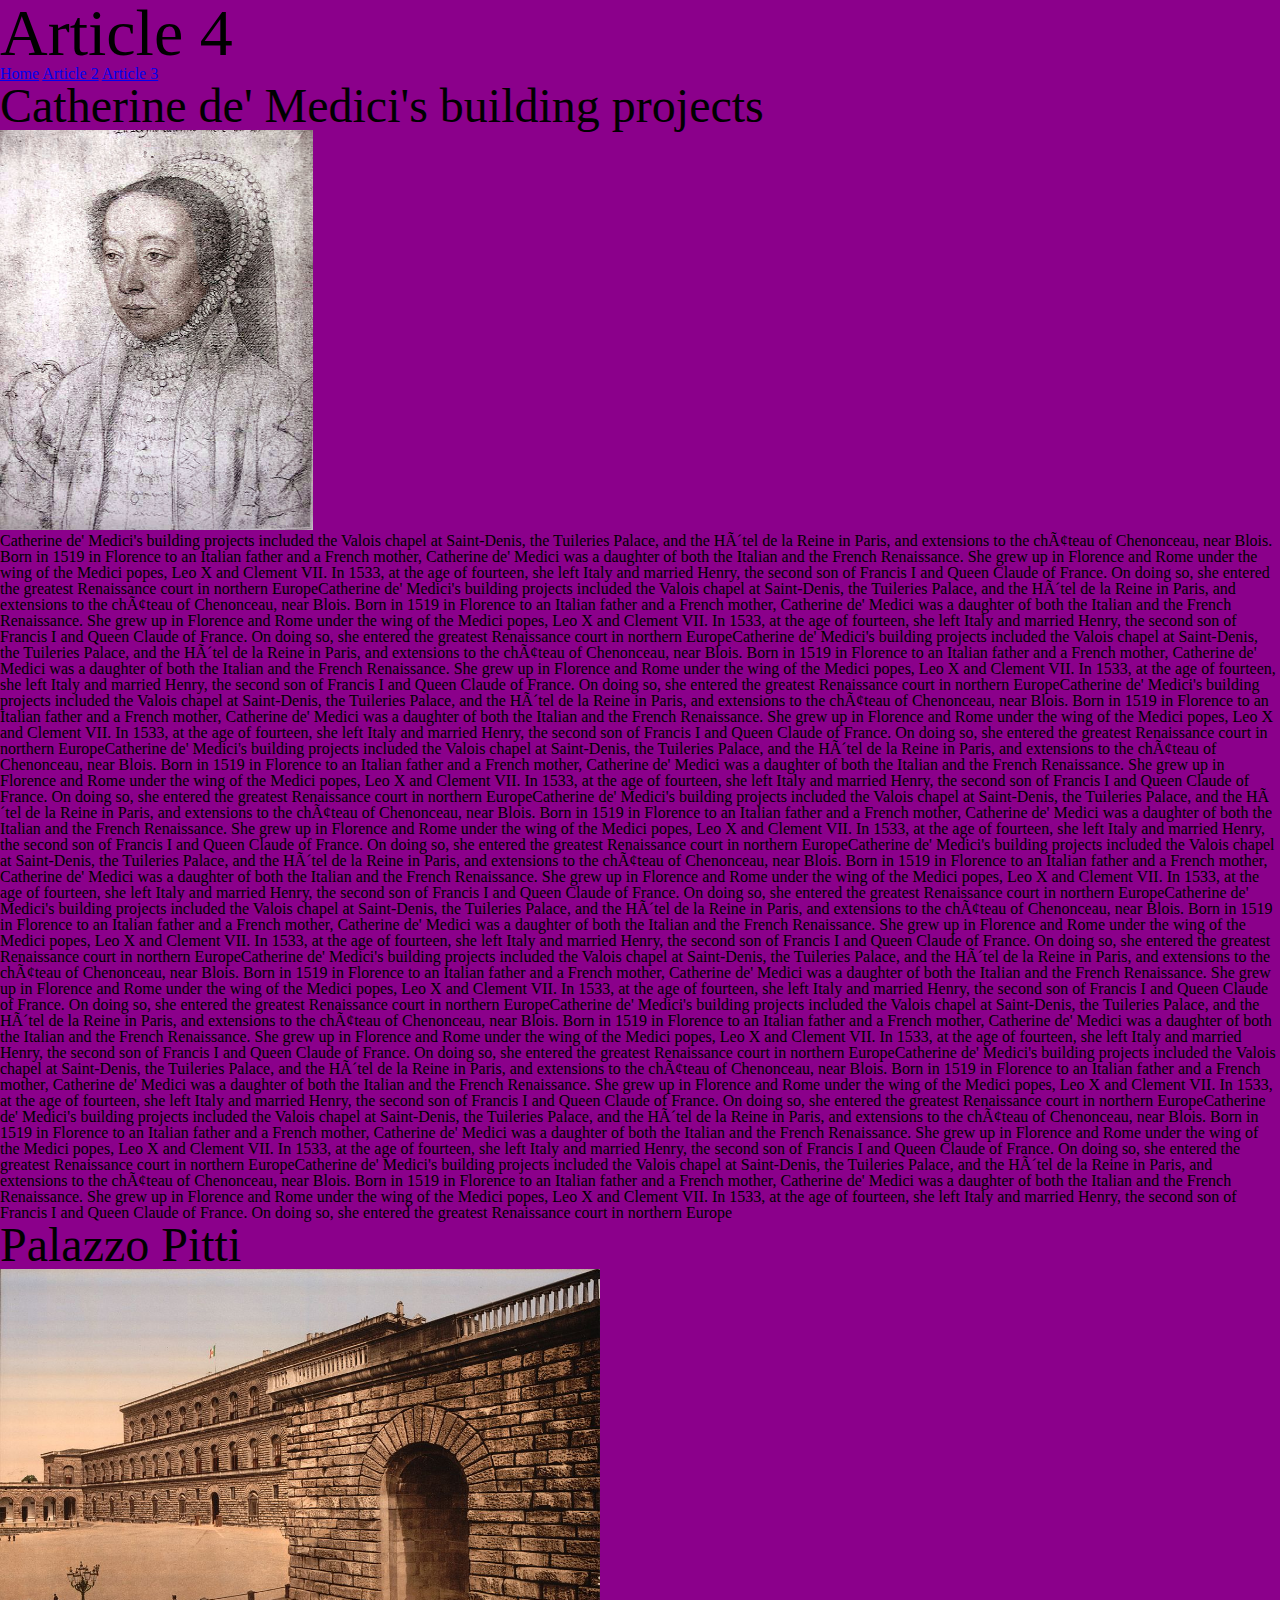
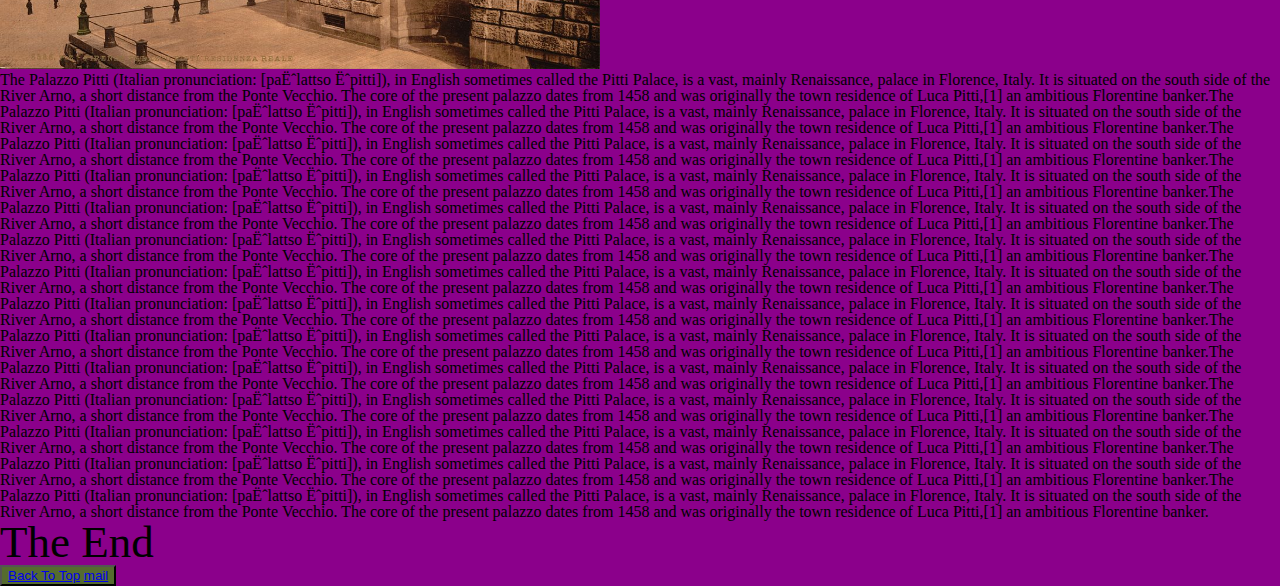
<file: block-BHaaam/article4.html>
<!DOCTYPE html>
<html lang="en">
<head>
    <meta charset="UTF=8"/>
    <title>Article 4</title>
    <link rel="stylesheet" href="style.css">
</head>
<body class="article4color">
    <header>
        <h1 class="heading">Article 4</h1>
        <nav>
            <a href="index.html">Home</a>
            <a href="article2.html">Article 2</a>
            <a href="article3.html">Article 3</a> 
          
        </nav>
    </header>
    <main>
        <section>
            <article>
                <h2 class="heading1">Catherine de' Medici's building projects</h2>
                <img src="/block-BHaaam/image/Catherine1555.jpeg" alt="img" height="400px" height="600px"/>

                <p>Catherine de' Medici's building projects included the Valois chapel at Saint-Denis, the Tuileries Palace, and the Hôtel de la Reine in Paris, and extensions to the château of Chenonceau, near Blois. Born in 1519 in Florence to an Italian father and a French mother, Catherine de' Medici was a daughter of both the Italian and the French Renaissance. She grew up in Florence and Rome under the wing of the Medici popes, Leo X and Clement VII. In 1533, at the age of fourteen, she left Italy and married Henry, the second son of Francis I and Queen Claude of France. On doing so, she entered the greatest Renaissance court in northern EuropeCatherine de' Medici's building projects included the Valois chapel at Saint-Denis, the Tuileries Palace, and the Hôtel de la Reine in Paris, and extensions to the château of Chenonceau, near Blois. Born in 1519 in Florence to an Italian father and a French mother, Catherine de' Medici was a daughter of both the Italian and the French Renaissance. She grew up in Florence and Rome under the wing of the Medici popes, Leo X and Clement VII. In 1533, at the age of fourteen, she left Italy and married Henry, the second son of Francis I and Queen Claude of France. On doing so, she entered the greatest Renaissance court in northern EuropeCatherine de' Medici's building projects included the Valois chapel at Saint-Denis, the Tuileries Palace, and the Hôtel de la Reine in Paris, and extensions to the château of Chenonceau, near Blois. Born in 1519 in Florence to an Italian father and a French mother, Catherine de' Medici was a daughter of both the Italian and the French Renaissance. She grew up in Florence and Rome under the wing of the Medici popes, Leo X and Clement VII. In 1533, at the age of fourteen, she left Italy and married Henry, the second son of Francis I and Queen Claude of France. On doing so, she entered the greatest Renaissance court in northern EuropeCatherine de' Medici's building projects included the Valois chapel at Saint-Denis, the Tuileries Palace, and the Hôtel de la Reine in Paris, and extensions to the château of Chenonceau, near Blois. Born in 1519 in Florence to an Italian father and a French mother, Catherine de' Medici was a daughter of both the Italian and the French Renaissance. She grew up in Florence and Rome under the wing of the Medici popes, Leo X and Clement VII. In 1533, at the age of fourteen, she left Italy and married Henry, the second son of Francis I and Queen Claude of France. On doing so, she entered the greatest Renaissance court in northern EuropeCatherine de' Medici's building projects included the Valois chapel at Saint-Denis, the Tuileries Palace, and the Hôtel de la Reine in Paris, and extensions to the château of Chenonceau, near Blois. Born in 1519 in Florence to an Italian father and a French mother, Catherine de' Medici was a daughter of both the Italian and the French Renaissance. She grew up in Florence and Rome under the wing of the Medici popes, Leo X and Clement VII. In 1533, at the age of fourteen, she left Italy and married Henry, the second son of Francis I and Queen Claude of France. On doing so, she entered the greatest Renaissance court in northern EuropeCatherine de' Medici's building projects included the Valois chapel at Saint-Denis, the Tuileries Palace, and the Hôtel de la Reine in Paris, and extensions to the château of Chenonceau, near Blois. Born in 1519 in Florence to an Italian father and a French mother, Catherine de' Medici was a daughter of both the Italian and the French Renaissance. She grew up in Florence and Rome under the wing of the Medici popes, Leo X and Clement VII. In 1533, at the age of fourteen, she left Italy and married Henry, the second son of Francis I and Queen Claude of France. On doing so, she entered the greatest Renaissance court in northern EuropeCatherine de' Medici's building projects included the Valois chapel at Saint-Denis, the Tuileries Palace, and the Hôtel de la Reine in Paris, and extensions to the château of Chenonceau, near Blois. Born in 1519 in Florence to an Italian father and a French mother, Catherine de' Medici was a daughter of both the Italian and the French Renaissance. She grew up in Florence and Rome under the wing of the Medici popes, Leo X and Clement VII. In 1533, at the age of fourteen, she left Italy and married Henry, the second son of Francis I and Queen Claude of France. On doing so, she entered the greatest Renaissance court in northern EuropeCatherine de' Medici's building projects included the Valois chapel at Saint-Denis, the Tuileries Palace, and the Hôtel de la Reine in Paris, and extensions to the château of Chenonceau, near Blois. Born in 1519 in Florence to an Italian father and a French mother, Catherine de' Medici was a daughter of both the Italian and the French Renaissance. She grew up in Florence and Rome under the wing of the Medici popes, Leo X and Clement VII. In 1533, at the age of fourteen, she left Italy and married Henry, the second son of Francis I and Queen Claude of France. On doing so, she entered the greatest Renaissance court in northern EuropeCatherine de' Medici's building projects included the Valois chapel at Saint-Denis, the Tuileries Palace, and the Hôtel de la Reine in Paris, and extensions to the château of Chenonceau, near Blois. Born in 1519 in Florence to an Italian father and a French mother, Catherine de' Medici was a daughter of both the Italian and the French Renaissance. She grew up in Florence and Rome under the wing of the Medici popes, Leo X and Clement VII. In 1533, at the age of fourteen, she left Italy and married Henry, the second son of Francis I and Queen Claude of France. On doing so, she entered the greatest Renaissance court in northern EuropeCatherine de' Medici's building projects included the Valois chapel at Saint-Denis, the Tuileries Palace, and the Hôtel de la Reine in Paris, and extensions to the château of Chenonceau, near Blois. Born in 1519 in Florence to an Italian father and a French mother, Catherine de' Medici was a daughter of both the Italian and the French Renaissance. She grew up in Florence and Rome under the wing of the Medici popes, Leo X and Clement VII. In 1533, at the age of fourteen, she left Italy and married Henry, the second son of Francis I and Queen Claude of France. On doing so, she entered the greatest Renaissance court in northern EuropeCatherine de' Medici's building projects included the Valois chapel at Saint-Denis, the Tuileries Palace, and the Hôtel de la Reine in Paris, and extensions to the château of Chenonceau, near Blois. Born in 1519 in Florence to an Italian father and a French mother, Catherine de' Medici was a daughter of both the Italian and the French Renaissance. She grew up in Florence and Rome under the wing of the Medici popes, Leo X and Clement VII. In 1533, at the age of fourteen, she left Italy and married Henry, the second son of Francis I and Queen Claude of France. On doing so, she entered the greatest Renaissance court in northern EuropeCatherine de' Medici's building projects included the Valois chapel at Saint-Denis, the Tuileries Palace, and the Hôtel de la Reine in Paris, and extensions to the château of Chenonceau, near Blois. Born in 1519 in Florence to an Italian father and a French mother, Catherine de' Medici was a daughter of both the Italian and the French Renaissance. She grew up in Florence and Rome under the wing of the Medici popes, Leo X and Clement VII. In 1533, at the age of fourteen, she left Italy and married Henry, the second son of Francis I and Queen Claude of France. On doing so, she entered the greatest Renaissance court in northern EuropeCatherine de' Medici's building projects included the Valois chapel at Saint-Denis, the Tuileries Palace, and the Hôtel de la Reine in Paris, and extensions to the château of Chenonceau, near Blois. Born in 1519 in Florence to an Italian father and a French mother, Catherine de' Medici was a daughter of both the Italian and the French Renaissance. She grew up in Florence and Rome under the wing of the Medici popes, Leo X and Clement VII. In 1533, at the age of fourteen, she left Italy and married Henry, the second son of Francis I and Queen Claude of France. On doing so, she entered the greatest Renaissance court in northern Europe</p>

            </article>
        </section>
        <section>
            <article>
                <h2 class="heading1">Palazzo Pitti</h2>
                <img src="/block-BHaaam/image/1024px-Firenza_Palazzo_Pitti.jpeg" alt="Palazzo Pitti" height="400px" width="600px">
                <p>The Palazzo Pitti (Italian pronunciation: [paˈlattso ˈpitti]), in English sometimes called the Pitti Palace, is a vast, mainly Renaissance, palace in Florence, Italy. It is situated on the south side of the River Arno, a short distance from the Ponte Vecchio. The core of the present palazzo dates from 1458 and was originally the town residence of Luca Pitti,[1] an ambitious Florentine banker.The Palazzo Pitti (Italian pronunciation: [paˈlattso ˈpitti]), in English sometimes called the Pitti Palace, is a vast, mainly Renaissance, palace in Florence, Italy. It is situated on the south side of the River Arno, a short distance from the Ponte Vecchio. The core of the present palazzo dates from 1458 and was originally the town residence of Luca Pitti,[1] an ambitious Florentine banker.The Palazzo Pitti (Italian pronunciation: [paˈlattso ˈpitti]), in English sometimes called the Pitti Palace, is a vast, mainly Renaissance, palace in Florence, Italy. It is situated on the south side of the River Arno, a short distance from the Ponte Vecchio. The core of the present palazzo dates from 1458 and was originally the town residence of Luca Pitti,[1] an ambitious Florentine banker.The Palazzo Pitti (Italian pronunciation: [paˈlattso ˈpitti]), in English sometimes called the Pitti Palace, is a vast, mainly Renaissance, palace in Florence, Italy. It is situated on the south side of the River Arno, a short distance from the Ponte Vecchio. The core of the present palazzo dates from 1458 and was originally the town residence of Luca Pitti,[1] an ambitious Florentine banker.The Palazzo Pitti (Italian pronunciation: [paˈlattso ˈpitti]), in English sometimes called the Pitti Palace, is a vast, mainly Renaissance, palace in Florence, Italy. It is situated on the south side of the River Arno, a short distance from the Ponte Vecchio. The core of the present palazzo dates from 1458 and was originally the town residence of Luca Pitti,[1] an ambitious Florentine banker.The Palazzo Pitti (Italian pronunciation: [paˈlattso ˈpitti]), in English sometimes called the Pitti Palace, is a vast, mainly Renaissance, palace in Florence, Italy. It is situated on the south side of the River Arno, a short distance from the Ponte Vecchio. The core of the present palazzo dates from 1458 and was originally the town residence of Luca Pitti,[1] an ambitious Florentine banker.The Palazzo Pitti (Italian pronunciation: [paˈlattso ˈpitti]), in English sometimes called the Pitti Palace, is a vast, mainly Renaissance, palace in Florence, Italy. It is situated on the south side of the River Arno, a short distance from the Ponte Vecchio. The core of the present palazzo dates from 1458 and was originally the town residence of Luca Pitti,[1] an ambitious Florentine banker.The Palazzo Pitti (Italian pronunciation: [paˈlattso ˈpitti]), in English sometimes called the Pitti Palace, is a vast, mainly Renaissance, palace in Florence, Italy. It is situated on the south side of the River Arno, a short distance from the Ponte Vecchio. The core of the present palazzo dates from 1458 and was originally the town residence of Luca Pitti,[1] an ambitious Florentine banker.The Palazzo Pitti (Italian pronunciation: [paˈlattso ˈpitti]), in English sometimes called the Pitti Palace, is a vast, mainly Renaissance, palace in Florence, Italy. It is situated on the south side of the River Arno, a short distance from the Ponte Vecchio. The core of the present palazzo dates from 1458 and was originally the town residence of Luca Pitti,[1] an ambitious Florentine banker.The Palazzo Pitti (Italian pronunciation: [paˈlattso ˈpitti]), in English sometimes called the Pitti Palace, is a vast, mainly Renaissance, palace in Florence, Italy. It is situated on the south side of the River Arno, a short distance from the Ponte Vecchio. The core of the present palazzo dates from 1458 and was originally the town residence of Luca Pitti,[1] an ambitious Florentine banker.The Palazzo Pitti (Italian pronunciation: [paˈlattso ˈpitti]), in English sometimes called the Pitti Palace, is a vast, mainly Renaissance, palace in Florence, Italy. It is situated on the south side of the River Arno, a short distance from the Ponte Vecchio. The core of the present palazzo dates from 1458 and was originally the town residence of Luca Pitti,[1] an ambitious Florentine banker.The Palazzo Pitti (Italian pronunciation: [paˈlattso ˈpitti]), in English sometimes called the Pitti Palace, is a vast, mainly Renaissance, palace in Florence, Italy. It is situated on the south side of the River Arno, a short distance from the Ponte Vecchio. The core of the present palazzo dates from 1458 and was originally the town residence of Luca Pitti,[1] an ambitious Florentine banker.The Palazzo Pitti (Italian pronunciation: [paˈlattso ˈpitti]), in English sometimes called the Pitti Palace, is a vast, mainly Renaissance, palace in Florence, Italy. It is situated on the south side of the River Arno, a short distance from the Ponte Vecchio. The core of the present palazzo dates from 1458 and was originally the town residence of Luca Pitti,[1] an ambitious Florentine banker.The Palazzo Pitti (Italian pronunciation: [paˈlattso ˈpitti]), in English sometimes called the Pitti Palace, is a vast, mainly Renaissance, palace in Florence, Italy. It is situated on the south side of the River Arno, a short distance from the Ponte Vecchio. The core of the present palazzo dates from 1458 and was originally the town residence of Luca Pitti,[1] an ambitious Florentine banker.</p>

                
            </article>
        </section>
    </main>
    <footer>
        <h2 class="headingend">The End</h2>
        <nav>
         <button class="button">
         <a href="#top">Back To Top</a>
         <a href="mailto:zehan9211@gmail.com">mail</a>
        </button>
        </nav>
    </footer>
</file>
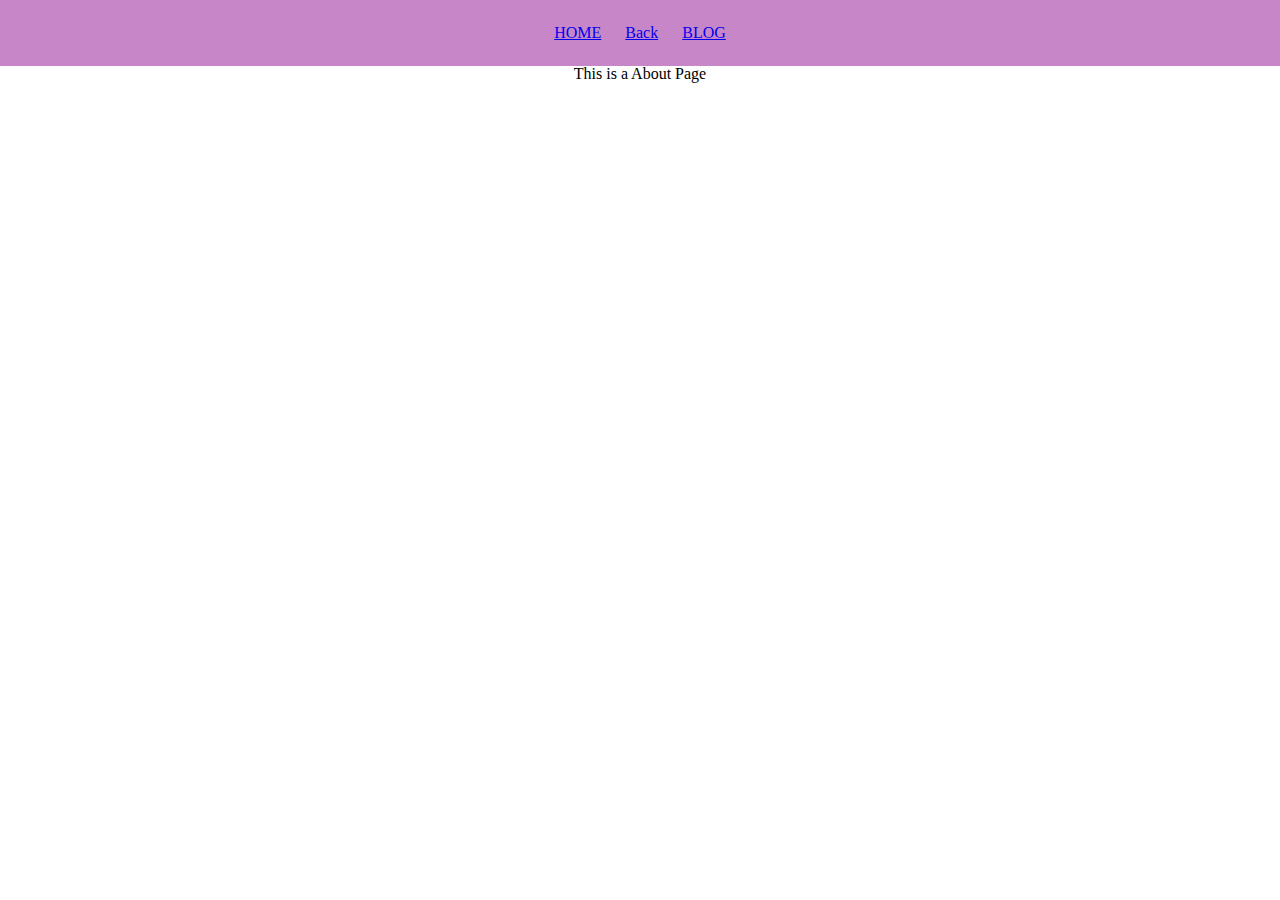
<file: block-BHaaan/about.html>
<!DOCTYPE html>
<html lang="en">
    <head>
        <meta charset="UTF=8"/>
        <link rel="stylesheet" href="style.css"/>
    </head>
    <body>
        <header class="block">
    
            <nav>
                <a href="home.html">HOME</a>
                <a href="index.html">Back</a>
                <a href="blog.html">BLOG</a>
            </nav>
            </header>
            <h1>This is a About Page</h1>
            </body>
            </html>
</file>
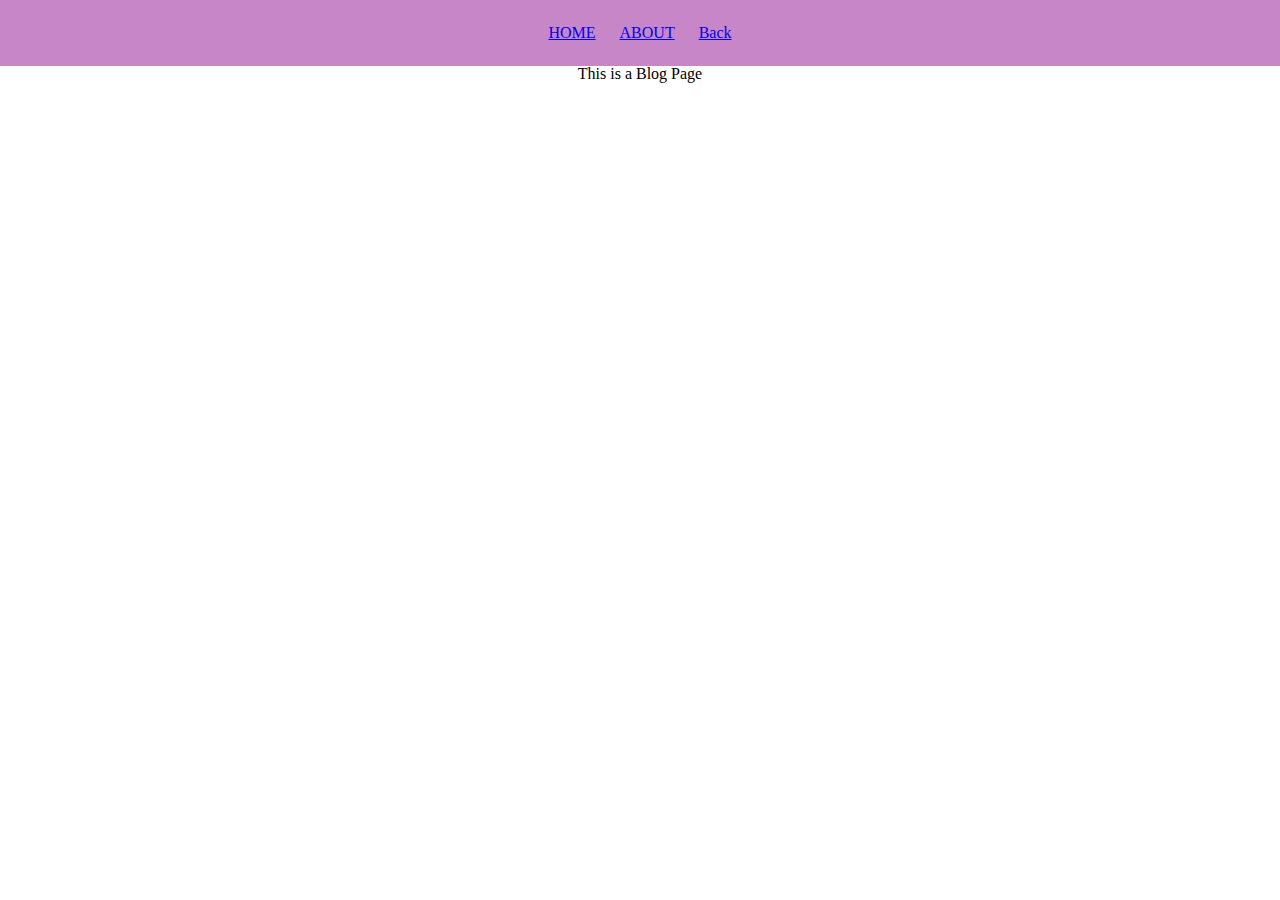
<file: block-BHaaan/blog.html>
<!DOCTYPE html>
<html lang="en">
    <head>
        <meta charset="UTF=8"/>
        <link rel="stylesheet" href="style.css"/>
    </head>
    <body>
        <header class="block">
    
            <nav>
                <a href="home.html">HOME</a>
                <a href="about.html">ABOUT</a>
                <a href="index.html">Back</a>
            </nav>
            </header>
            <h1>This is a Blog Page</h1>
            </body>
            </html>
</file>
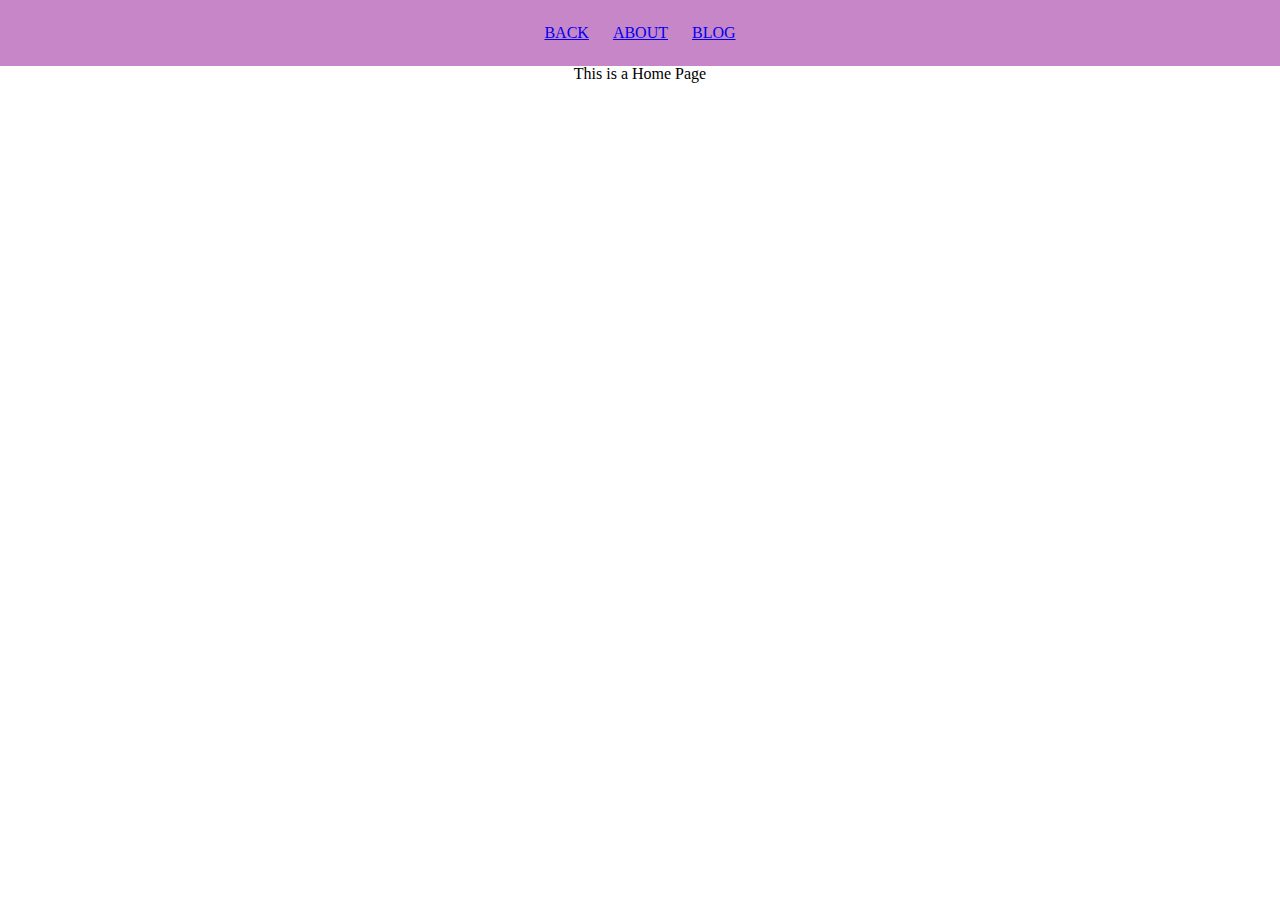
<file: block-BHaaan/home.html>
<!DOCTYPE html>
<html lang="en">
    <head>
        <meta charset="UTF=8"/>
        <link rel="stylesheet" href="style.css"/>
    </head>
    <body>
        <header class="block">
    
            <nav>
                <a href="index.html">BACK</a>
                <a href="about.html">ABOUT</a>
                <a href="blog.html">BLOG</a>
            </nav>
            </header>
            <h1>This is a Home Page </h1>
            </body>
</file>
<file: block-BHaaak/style.css>
button{
    background-color: green;

}
.button{
    text-decoration: none;
    color: black;
}
</file>
<file: block-BHaaan/style.css>
/* http://meyerweb.com/eric/tools/css/reset/ 
   v2.0 | 20110126
   License: none (public domain)
*/

html, body, div, span, applet, object, iframe,
h1, h2, h3, h4, h5, h6, p, blockquote, pre,
a, abbr, acronym, address, big, cite, code,
del, dfn, em, img, ins, kbd, q, s, samp,
small, strike, strong, sub, sup, tt, var,
b, u, i, center,
dl, dt, dd, ol, ul, li,
fieldset, form, label, legend,
table, caption, tbody, tfoot, thead, tr, th, td,
article, aside, canvas, details, embed, 
figure, figcaption, footer, header, hgroup, 
menu, nav, output, ruby, section, summary,
time, mark, audio, video {
	margin: 0;
	padding: 0;
	border: 0;
	font-size: 100%;
	font: inherit;
	vertical-align: baseline;
}
/* HTML5 display-role reset for older browsers */
article, aside, details, figcaption, figure, 
footer, header, hgroup, menu, nav, section {
	display: block;
}
body {
	line-height: 1;
}
ol, ul {
	list-style: none;
}
blockquote, q {
	quotes: none;
}
blockquote:before, blockquote:after,
q:before, q:after {
	content: '';
	content: none;
}
table {
	border-collapse: collapse;
	border-spacing: 0;
}
/*====================================RESET CSS========================================*/
.block{
    background-color:#C786C7;
}
nav{
    padding: 25px;
}
a{
    padding: 10px;
}
.blue{
    color: blue;
}
body{
    text-align: center;
}
.block2{
    background-color:#9090E7;
    height: 20px;
    padding: 20px;
    color: blue;
}
main{
    width: 800px;
    margin: 0 auto;
}
h2{
    font-size: 28px;
    text-align: left;
}
p{
    text-align: left;
}
</file>
<file: block-BHaaam/style.css>
/* http://meyerweb.com/eric/tools/css/reset/ 
   v2.0 | 20110126
   License: none (public domain)
*/

html, body, div, span, applet, object, iframe,
h1, h2, h3, h4, h5, h6, p, blockquote, pre,
a, abbr, acronym, address, big, cite, code,
del, dfn, em, img, ins, kbd, q, s, samp,
small, strike, strong, sub, sup, tt, var,
b, u, i, center,
dl, dt, dd, ol, ul, li,
fieldset, form, label, legend,
table, caption, tbody, tfoot, thead, tr, th, td,
article, aside, canvas, details, embed, 
figure, figcaption, footer, header, hgroup, 
menu, nav, output, ruby, section, summary,
time, mark, audio, video {
	margin: 0;
	padding: 0;
	border: 0;
	font-size: 100%;
	font: inherit;
	vertical-align: baseline;
}
/* HTML5 display-role reset for older browsers */
article, aside, details, figcaption, figure, 
footer, header, hgroup, menu, nav, section {
	display: block;
}
body {
	line-height: 1;
}
ol, ul {
	list-style: none;
}
blockquote, q {
	quotes: none;
}
blockquote:before, blockquote:after,
q:before, q:after {
	content: '';
	content: none;
}
table {
	border-collapse: collapse;
	border-spacing: 0;
}
/*===================================Rest CSS End==========================================================*/

.heading{
    font-size: 66px;
}
.heading1{
    font-size: 48px;
}
.homecolor{
    background-color:crimson;
}
.button{
    background-color:darkolivegreen;
}
.headingend{
    font-size: 45px;
}
.article2color{
    background-color: brown;
}
.article3color{
    background-color: chartreuse;
}
.article4color{
    background-color:darkmagenta;
}
</file>
